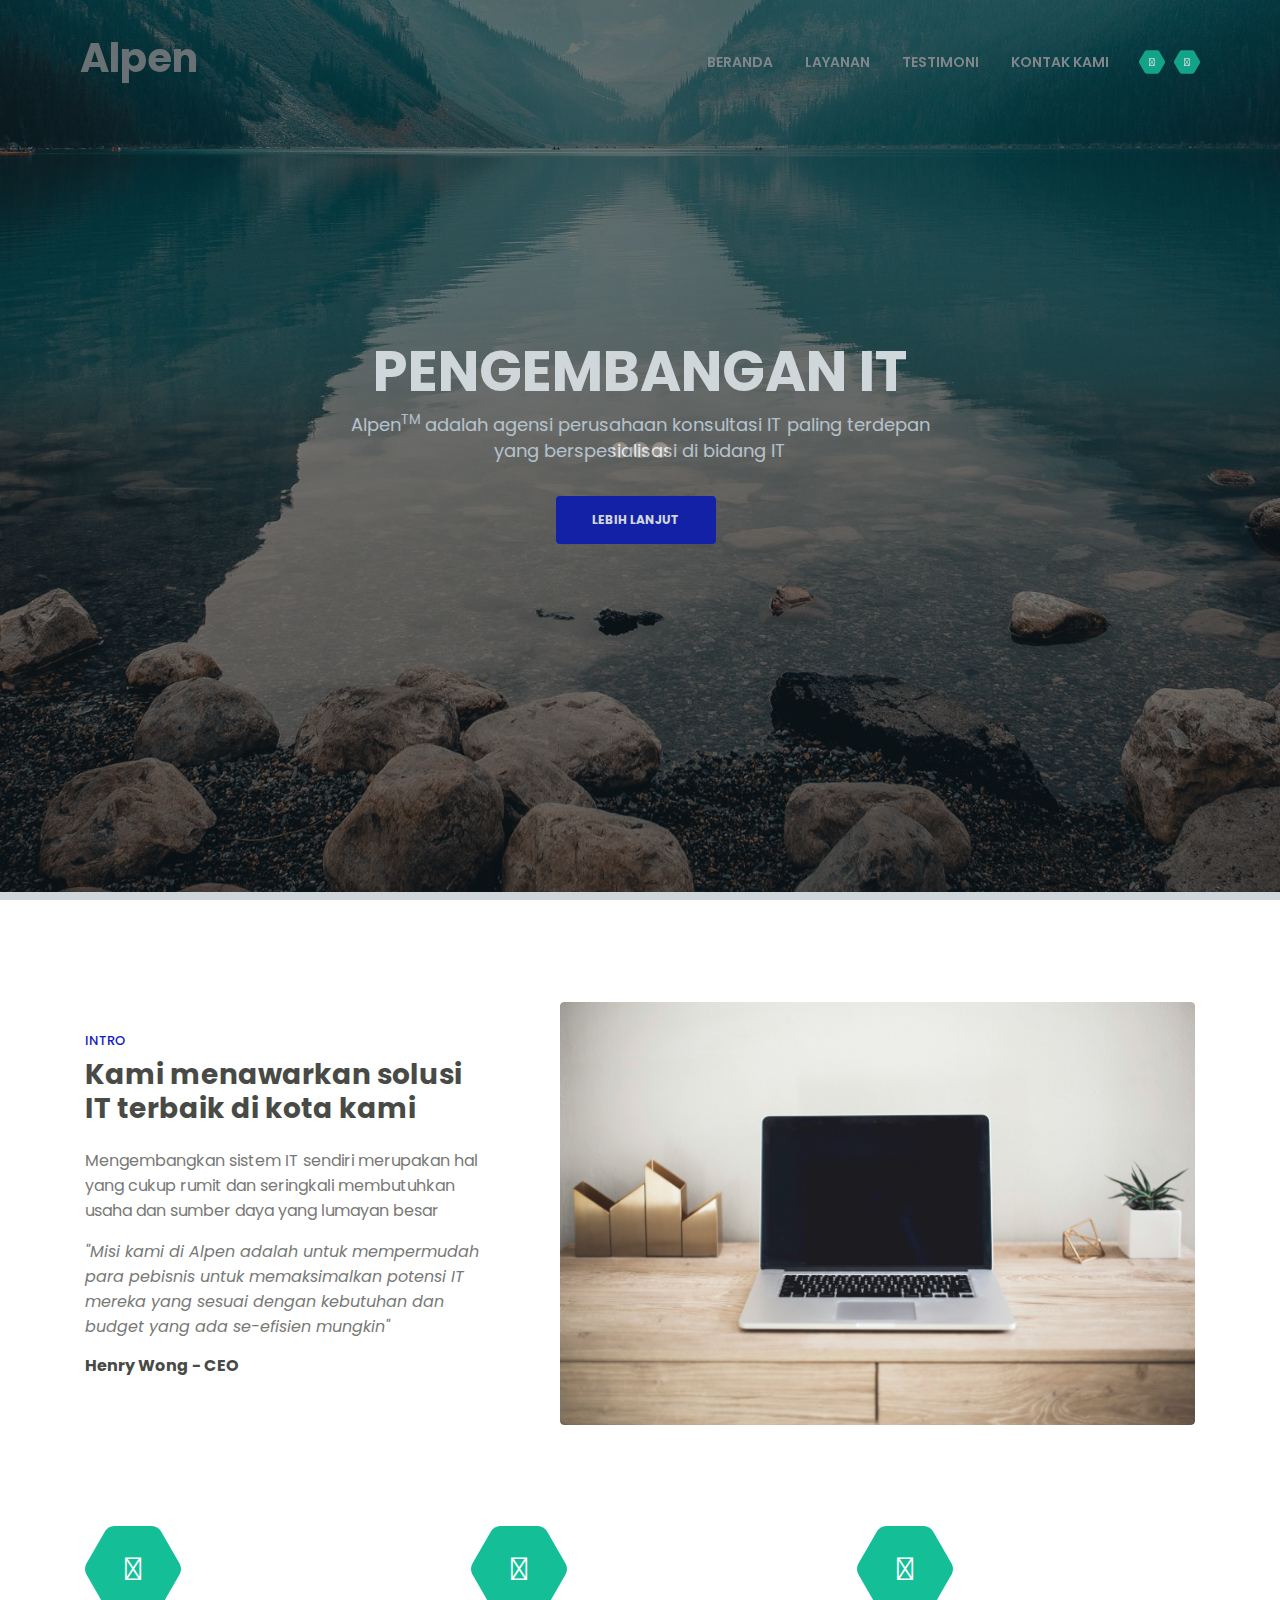
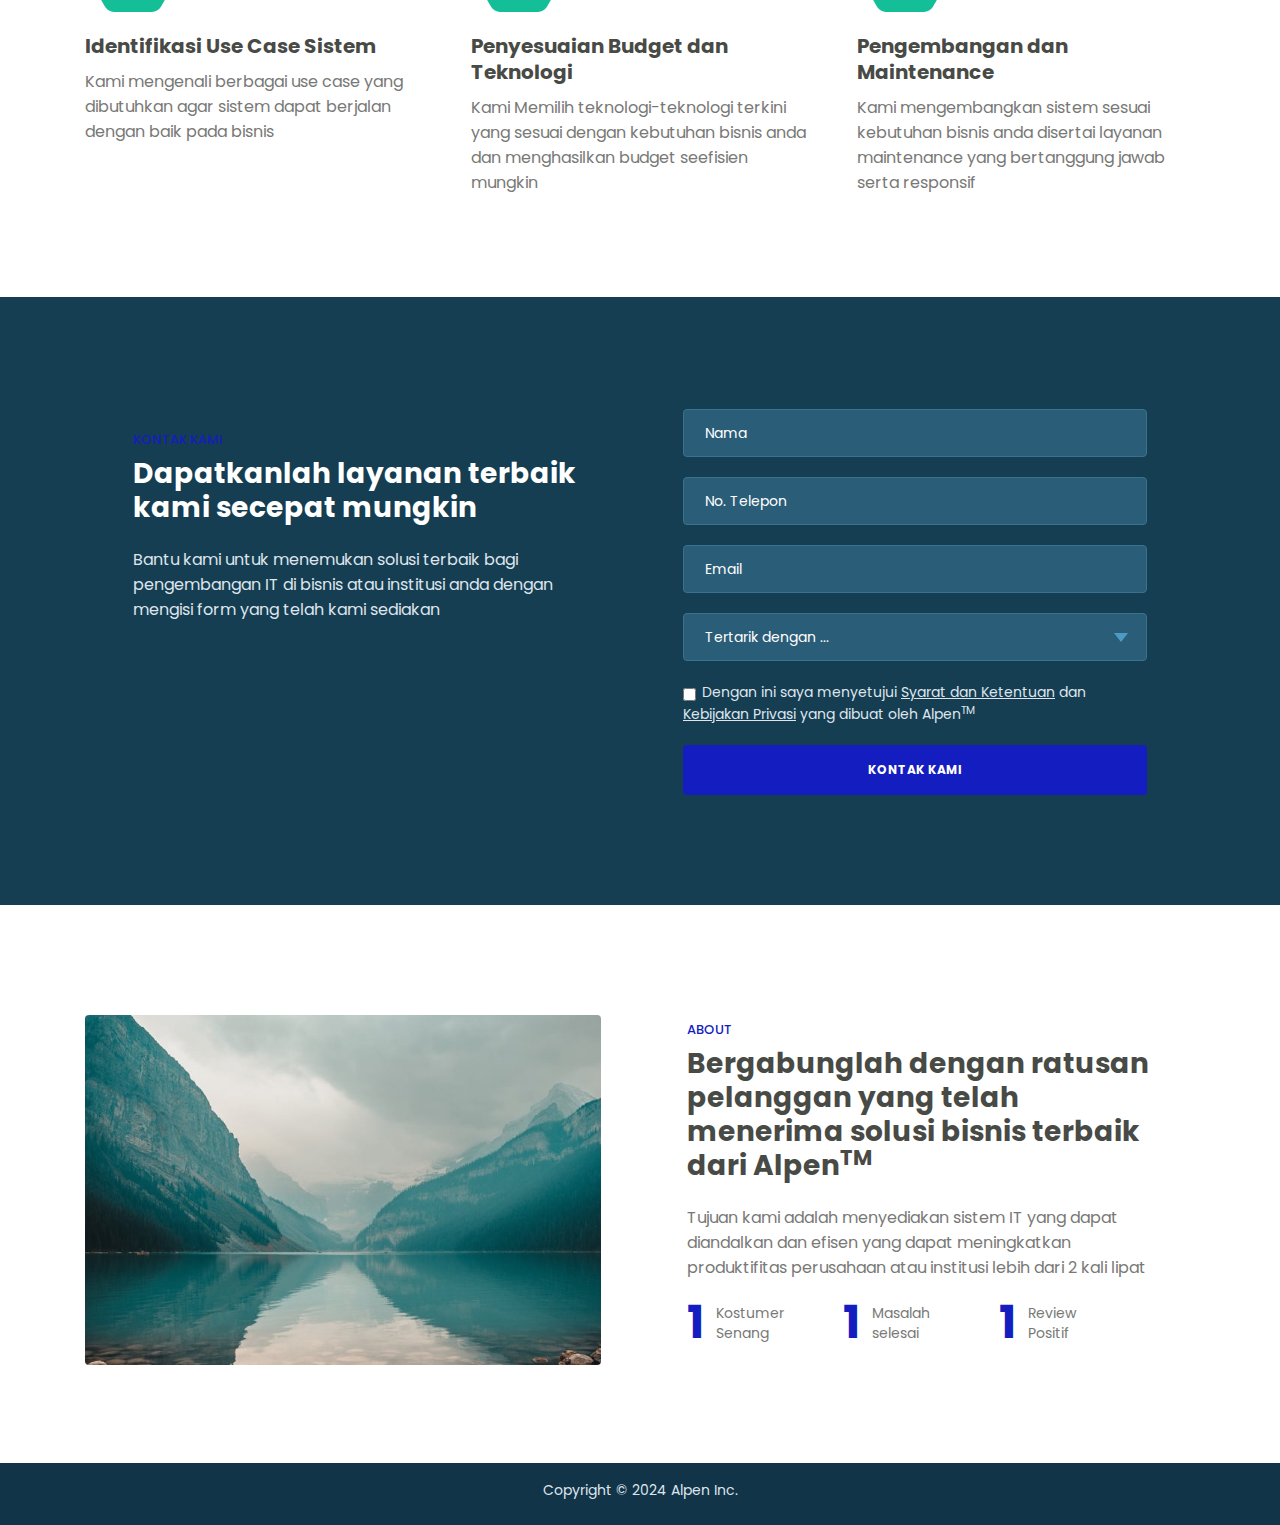
<file: index.html>
<!DOCTYPE html>
<html lang="en">
  <head>
    <meta charset="utf-8" />
    <meta
      name="viewport"
      content="width=device-width, initial-scale=1, shrink-to-fit=no"
    />

    <!-- SEO Meta Tags -->
    <meta
      name="description"
      content="Aria is a business focused HTML landing page template built with Bootstrap to help you create lead generation websites for companies and their services."
    />
    <meta name="author" content="Inovatik" />

    <!-- OG Meta Tags to improve the way the post looks when you share the page on LinkedIn, Facebook, Google+ -->
    <meta property="og:site_name" content="" />
    <!-- website name -->
    <meta property="og:site" content="" />
    <!-- website link -->
    <meta property="og:title" content="" />
    <!-- title shown in the actual shared post -->
    <meta property="og:description" content="" />
    <!-- description shown in the actual shared post -->
    <meta property="og:image" content="" />
    <!-- image link, make sure it's jpg -->
    <meta property="og:url" content="" />
    <!-- where do you want your post to link to -->
    <meta property="og:type" content="article" />

    <!-- Website Title -->
    <title>Alpen - Beranda</title>

    <!-- Styles -->
    <link
      href="https://fonts.googleapis.com/css?family=Montserrat:500,700&display=swap&subset=latin-ext"
      rel="stylesheet"
    />
    <link
      href="https://fonts.googleapis.com/css?family=Open+Sans:400,400i,600&display=swap&subset=latin-ext"
      rel="stylesheet"
    />
    <link href="css/bootstrap.css" rel="stylesheet" />
    <link href="css/fontawesome-all.css" rel="stylesheet" />
    <link href="css/swiper.css" rel="stylesheet" />
    <link href="css/magnific-popup.css" rel="stylesheet" />
    <link href="css/styles.css" rel="stylesheet" />

    <!-- Favicon  -->
    <link rel="icon" href="images/favicon.png" />
  </head>
  <body data-spy="scroll" data-target=".fixed-top">
    <!-- Preloader -->
    <div class="spinner-wrapper">
      <div class="spinner">
        <div class="bounce1"></div>
        <div class="bounce2"></div>
        <div class="bounce3"></div>
      </div>
    </div>
    <!-- end of preloader -->

    <!-- Navbar -->
    <nav class="navbar navbar-expand-md navbar-dark navbar-custom fixed-top">
      <!-- Text Logo - Use this if you don't have a graphic logo -->
      <!-- <a class="navbar-brand logo-text page-scroll" href="index.html">Aria</a> -->

      <!-- Logo -->
      <h1 style="color: gray">Alpen</h1>

      <!-- Mobile Menu Toggle Button -->
      <button
        class="navbar-toggler"
        type="button"
        data-toggle="collapse"
        data-target="#navbarsExampleDefault"
        aria-controls="navbarsExampleDefault"
        aria-expanded="false"
        aria-label="Toggle navigation"
      >
        <span class="navbar-toggler-awesome fas fa-bars"></span>
        <span class="navbar-toggler-awesome fas fa-times"></span>
      </button>
      <!-- end of mobile menu toggle button -->

      <div class="collapse navbar-collapse" id="navbarsExampleDefault">
        <ul class="navbar-nav ml-auto">
          <li class="nav-item">
            <a class="nav-link page-scroll" href="index.html">BERANDA</a>
          </li>
          <li class="nav-item">
            <a class="nav-link page-scroll" href="services.html">LAYANAN</a>
          </li>
          <li class="nav-item">
            <a class="nav-link page-scroll" href="testimoni.html">TESTIMONI</a>
          </li>
          <li class="nav-item">
            <a class="nav-link page-scroll" href="kontak.html">KONTAK KAMI</a>
          </li>
        </ul>
        <span class="nav-item social-icons">
          <span class="fa-stack">
            <a href="#your-link">
              <span class="hexagon"></span>
              <i class="fab fa-facebook-f fa-stack-1x"></i>
            </a>
          </span>
          <span class="fa-stack">
            <a href="#your-link">
              <span class="hexagon"></span>
              <i class="fab fa-twitter fa-stack-1x"></i>
            </a>
          </span>
        </span>
      </div>
    </nav>
    <!-- end of navbar -->
    <!-- end of navbar -->

    <!-- Header -->
    <header id="header" class="header">
      <div class="header-content">
        <div class="container">
          <div class="row">
            <div class="col-lg-12">
              <div class="text-container">
                <h1>
                  <span id="js-rotating">PENGEMBANGAN, LAYANAN, SOLUSI</span> IT
                </h1>
                <p class="p-heading p-large">
                  Alpen<sup>TM</sup> adalah agensi perusahaan konsultasi IT
                  paling terdepan yang berspesialisasi di bidang IT
                </p>
                <a class="btn-solid-lg page-scroll" href="#intro"
                  >LEBIH LANJUT</a
                >
              </div>
            </div>
            <!-- end of col -->
          </div>
          <!-- end of row -->
        </div>
        <!-- end of container -->
      </div>
      <!-- end of header-content -->
    </header>
    <!-- end of header -->
    <!-- end of header -->

    <!-- Intro -->
    <div id="intro" class="basic-1">
      <div class="container">
        <div class="row">
          <div class="col-lg-5">
            <div class="text-container">
              <div class="section-title">INTRO</div>
              <h2>Kami menawarkan solusi IT terbaik di kota kami</h2>
              <p>
                Mengembangkan sistem IT sendiri merupakan hal yang cukup rumit
                dan seringkali membutuhkan usaha dan sumber daya yang lumayan
                besar
              </p>
              <p class="testimonial-text">
                "Misi kami di Alpen adalah untuk mempermudah para pebisnis untuk
                memaksimalkan potensi IT mereka yang sesuai dengan kebutuhan dan
                budget yang ada se-efisien mungkin"
              </p>
              <div class="testimonial-author">Henry Wong - CEO</div>
            </div>
            <!-- end of text-container -->
          </div>
          <!-- end of col -->
          <div class="col-lg-7">
            <div class="image-container">
              <img
                class="img-fluid"
                src="images/computer.jpg"
                alt="alternative"
              />
            </div>
            <!-- end of image-container -->
          </div>
          <!-- end of col -->
        </div>
        <!-- end of row -->
      </div>
      <!-- end of container -->
    </div>
    <!-- end of basic-1 -->
    <!-- end of intro -->

    <!-- Description -->
    <div class="cards-1">
      <div class="container">
        <div class="row">
          <div class="col-lg-12">
            <!-- Card -->
            <div class="card">
              <span class="fa-stack">
                <span class="hexagon"></span>
                <i class="fas fa-binoculars fa-stack-1x"></i>
              </span>
              <div class="card-body">
                <h4 class="card-title">Identifikasi Use Case Sistem</h4>
                <p>
                  <!-- The starting point of any success story is knowing your
                  current position in the business environment -->
                  Kami mengenali berbagai use case yang dibutuhkan agar sistem
                  dapat berjalan dengan baik pada bisnis
                </p>
              </div>
            </div>
            <!-- end of card -->

            <!-- Card -->
            <div class="card">
              <span class="fa-stack">
                <span class="hexagon"></span>
                <i class="fas fa-list-alt fa-stack-1x"></i>
              </span>
              <div class="card-body">
                <h4 class="card-title">Penyesuaian Budget dan Teknologi</h4>
                <p>
                  Kami Memilih teknologi-teknologi terkini yang sesuai dengan
                  kebutuhan bisnis anda dan menghasilkan budget seefisien
                  mungkin
                </p>
              </div>
            </div>
            <!-- end of card -->

            <!-- Card -->
            <div class="card">
              <span class="fa-stack">
                <span class="hexagon"></span>
                <i class="fas fa-chart-pie fa-stack-1x"></i>
              </span>
              <div class="card-body">
                <h4 class="card-title">Pengembangan dan Maintenance</h4>
                <p>
                  Kami mengembangkan sistem sesuai kebutuhan bisnis anda
                  disertai layanan maintenance yang bertanggung jawab serta
                  responsif
                </p>
              </div>
            </div>
            <!-- end of card -->
          </div>
          <!-- end of col -->
        </div>
        <!-- end of row -->
      </div>
      <!-- end of container -->
    </div>
    <!-- end of cards-1 -->
    <!-- end of description -->

    <!-- Call Me -->
    <div id="callMe" class="form-1">
      <div class="container">
        <div class="row">
          <div class="col-lg-6">
            <div class="text-container">
              <div class="section-title">KONTAK KAMI</div>
              <h2 class="white">
                Dapatkanlah layanan terbaik kami secepat mungkin
              </h2>
              <p class="white">
                Bantu kami untuk menemukan solusi terbaik bagi pengembangan IT
                di bisnis atau institusi anda dengan mengisi form yang telah
                kami sediakan
              </p>
            </div>
          </div>
          <!-- end of col -->
          <div class="col-lg-6">
            <!-- Call Me Form -->
            <form id="callMeForm" data-toggle="validator" data-focus="false">
              <div class="form-group">
                <input
                  type="text"
                  class="form-control-input"
                  id="lname"
                  name="lname"
                  required
                />
                <label class="label-control" for="lname">Nama</label>
                <div class="help-block with-errors"></div>
              </div>
              <div class="form-group">
                <input
                  type="text"
                  class="form-control-input"
                  id="lphone"
                  name="lphone"
                  required
                />
                <label class="label-control" for="lphone">No. Telepon</label>
                <div class="help-block with-errors"></div>
              </div>
              <div class="form-group">
                <input
                  type="email"
                  class="form-control-input"
                  id="lemail"
                  name="lemail"
                  required
                />
                <label class="label-control" for="lemail">Email</label>
                <div class="help-block with-errors"></div>
              </div>
              <div class="form-group">
                <select class="form-control-select" id="lselect" required>
                  <option class="select-option" value="" disabled selected>
                    Tertarik dengan ...
                  </option>
                  <option class="select-option" value="Off The Ground">
                    Off The Ground
                  </option>
                  <option class="select-option" value="Accelerated Growth">
                    Accelerated Growth
                  </option>
                  <option class="select-option" value="Market Domination">
                    Market Domination
                  </option>
                </select>
                <div class="help-block with-errors"></div>
              </div>
              <div class="form-group checkbox white">
                <input
                  type="checkbox"
                  id="lterms"
                  value="Agreed-to-Terms"
                  name="lterms"
                  required
                />Dengan ini saya menyetujui
                <a class="white" href="privacy-policy.html"
                  >Syarat dan Ketentuan</a
                >
                dan
                <a class="white" href="terms-conditions.html"
                  >Kebijakan Privasi</a
                >
                yang dibuat oleh Alpen<sup>TM</sup>
                <div class="help-block with-errors"></div>
              </div>
              <div class="form-group">
                <button type="submit" class="form-control-submit-button">
                  KONTAK KAMI
                </button>
              </div>
              <div class="form-message">
                <div id="lmsgSubmit" class="h3 text-center hidden"></div>
              </div>
            </form>
            <!-- end of call me form -->
          </div>
          <!-- end of col -->
        </div>
        <!-- end of row -->
      </div>
      <!-- end of container -->
    </div>
    <!-- end of form-1 -->
    <!-- end of call me -->

    <!-- About -->
    <div id="about" class="counter">
      <div class="container">
        <div class="row">
          <div class="col-lg-5 col-xl-6">
            <div class="image-container">
              <img class="img-fluid" src="images/about.jpg" alt="alternative" />
            </div>
            <!-- end of image-container -->
          </div>
          <!-- end of col -->
          <div class="col-lg-7 col-xl-6">
            <div class="text-container">
              <div class="section-title">ABOUT</div>
              <h2>
                Bergabunglah dengan ratusan pelanggan yang telah menerima solusi
                bisnis terbaik dari Alpen<sup>TM</sup>
              </h2>
              <p>
                Tujuan kami adalah menyediakan sistem IT yang dapat diandalkan
                dan efisen yang dapat meningkatkan produktifitas perusahaan atau
                institusi lebih dari 2 kali lipat
              </p>

              <!-- Counter -->
              <div id="counter">
                <div class="cell">
                  <div class="counter-value number-count" data-count="117">
                    1
                  </div>
                  <div class="counter-info">Kostumer<br />Senang</div>
                </div>
                <div class="cell">
                  <div class="counter-value number-count" data-count="88">
                    1
                  </div>
                  <div class="counter-info">Masalah<br />selesai</div>
                </div>
                <div class="cell">
                  <div class="counter-value number-count" data-count="78">
                    1
                  </div>
                  <div class="counter-info">Review<br />Positif</div>
                </div>
              </div>
              <!-- end of counter -->
            </div>
            <!-- end of text-container -->
          </div>
          <!-- end of col -->
        </div>
        <!-- end of row -->
      </div>
      <!-- end of container -->
    </div>
    <!-- end of counter -->
    <!-- end of about -->

    <!-- Copyright -->
    <div class="copyright">
      <div class="container">
        <div class="row">
          <div class="col-lg-12">
            <p class="p-small">
              Copyright © 2024
              <a href="https://inovatik.com">Alpen Inc.</a>
            </p>
          </div>
          <!-- end of col -->
        </div>
        <!-- enf of row -->
      </div>
      <!-- end of container -->
    </div>
    <!-- end of copyright -->
    <!-- end of copyright -->

    <!-- Scripts -->
    <script src="js/jquery.min.js"></script>
    <!-- jQuery for Bootstrap's JavaScript plugins -->
    <script src="js/popper.min.js"></script>
    <!-- Popper tooltip library for Bootstrap -->
    <script src="js/bootstrap.min.js"></script>
    <!-- Bootstrap framework -->
    <script src="js/jquery.easing.min.js"></script>
    <!-- jQuery Easing for smooth scrolling between anchors -->
    <script src="js/swiper.min.js"></script>
    <!-- Swiper for image and text sliders -->
    <script src="js/jquery.magnific-popup.js"></script>
    <!-- Magnific Popup for lightboxes -->
    <script src="js/morphext.min.js"></script>
    <!-- Morphtext rotating text in the header -->
    <script src="js/isotope.pkgd.min.js"></script>
    <!-- Isotope for filter -->
    <script src="js/validator.min.js"></script>
    <!-- Validator.js - Bootstrap plugin that validates forms -->
    <script src="js/scripts.js"></script>
    <!-- Custom scripts -->
  </body>
</html>
</file>
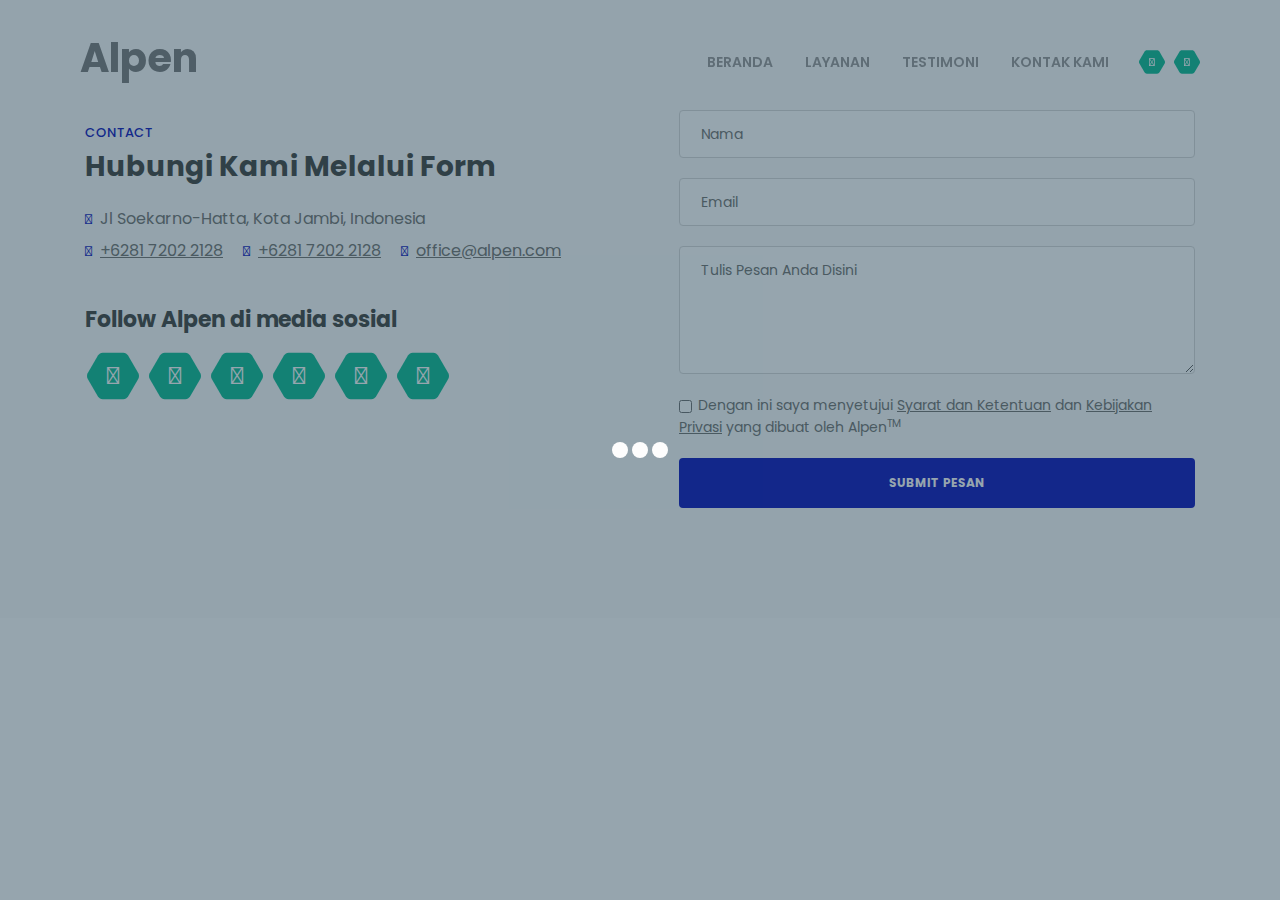
<file: kontak.html>
<!DOCTYPE html>
<html lang="en">
  <head>
    <meta charset="utf-8" />
    <meta
      name="viewport"
      content="width=device-width, initial-scale=1, shrink-to-fit=no"
    />

    <!-- SEO Meta Tags -->
    <meta
      name="description"
      content="Aria is a business focused HTML landing page template built with Bootstrap to help you create lead generation websites for companies and their services."
    />
    <meta name="author" content="Inovatik" />

    <!-- OG Meta Tags to improve the way the post looks when you share the page on LinkedIn, Facebook, Google+ -->
    <meta property="og:site_name" content="" />
    <!-- website name -->
    <meta property="og:site" content="" />
    <!-- website link -->
    <meta property="og:title" content="" />
    <!-- title shown in the actual shared post -->
    <meta property="og:description" content="" />
    <!-- description shown in the actual shared post -->
    <meta property="og:image" content="" />
    <!-- image link, make sure it's jpg -->
    <meta property="og:url" content="" />
    <!-- where do you want your post to link to -->
    <meta property="og:type" content="article" />

    <!-- Website Title -->
    <title>Kontak - Alpen</title>

    <!-- Styles -->
    <link
      href="https://fonts.googleapis.com/css?family=Montserrat:500,700&display=swap&subset=latin-ext"
      rel="stylesheet"
    />
    <link
      href="https://fonts.googleapis.com/css?family=Open+Sans:400,400i,600&display=swap&subset=latin-ext"
      rel="stylesheet"
    />
    <link href="css/bootstrap.css" rel="stylesheet" />
    <link href="css/fontawesome-all.css" rel="stylesheet" />
    <link href="css/swiper.css" rel="stylesheet" />
    <link href="css/magnific-popup.css" rel="stylesheet" />
    <link href="css/styles.css" rel="stylesheet" />

    <!-- Favicon  -->
    <link rel="icon" href="images/favicon.png" />
  </head>
  <body data-spy="scroll" data-target=".fixed-top">
    <!-- Preloader -->
    <div class="spinner-wrapper">
      <div class="spinner">
        <div class="bounce1"></div>
        <div class="bounce2"></div>
        <div class="bounce3"></div>
      </div>
    </div>
    <!-- end of preloader -->

    <!-- Navbar -->
    <nav class="navbar navbar-expand-md navbar-dark navbar-custom fixed-top">
      <!-- Text Logo - Use this if you don't have a graphic logo -->
      <!-- <a class="navbar-brand logo-text page-scroll" href="index.html">Aria</a> -->

      <!-- Image Logo -->
      <h1 style="color: gray">Alpen</h1>

      <!-- Mobile Menu Toggle Button -->
      <button
        class="navbar-toggler"
        type="button"
        data-toggle="collapse"
        data-target="#navbarsExampleDefault"
        aria-controls="navbarsExampleDefault"
        aria-expanded="false"
        aria-label="Toggle navigation"
      >
        <span class="navbar-toggler-awesome fas fa-bars"></span>
        <span class="navbar-toggler-awesome fas fa-times"></span>
      </button>
      <!-- end of mobile menu toggle button -->

      <div class="collapse navbar-collapse" id="navbarsExampleDefault">
        <ul class="navbar-nav ml-auto">
          <li class="nav-item">
            <a class="nav-link page-scroll" href="index.html">BERANDA</a>
          </li>
          <li class="nav-item">
            <a class="nav-link page-scroll" href="services.html">LAYANAN</a>
          </li>
          <li class="nav-item">
            <a class="nav-link page-scroll" href="testimoni.html">TESTIMONI</a>
          </li>
          <li class="nav-item">
            <a class="nav-link page-scroll" href="kontak.html">KONTAK KAMI</a>
          </li>
        </ul>
        <span class="nav-item social-icons">
          <span class="fa-stack">
            <a href="#your-link">
              <span class="hexagon"></span>
              <i class="fab fa-facebook-f fa-stack-1x"></i>
            </a>
          </span>
          <span class="fa-stack">
            <a href="#your-link">
              <span class="hexagon"></span>
              <i class="fab fa-twitter fa-stack-1x"></i>
            </a>
          </span>
        </span>
      </div>
    </nav>
    <!-- end of navbar -->
    <!-- end of navbar -->

    <!-- Contact -->
    <div id="contact" class="form-2">
      <div class="container">
        <div class="row">
          <div class="col-lg-6">
            <div class="text-container">
              <div class="section-title">CONTACT</div>
              <h2>Hubungi Kami Melalui Form</h2>
              <ul class="list-unstyled li-space-lg">
                <li class="address">
                  <i class="fas fa-map-marker-alt"></i>Jl Soekarno-Hatta, Kota
                  Jambi, Indonesia
                </li>
                <li>
                  <i class="fas fa-phone"></i
                  ><a href="tel:003024630820">+6281 7202 2128</a>
                </li>
                <li>
                  <i class="fas fa-phone"></i
                  ><a href="tel:003024630820">+6281 7202 2128</a>
                </li>
                <li>
                  <i class="fas fa-envelope"></i
                  ><a href="mailto:office@aria.com">office@alpen.com</a>
                </li>
              </ul>
              <h3>Follow Alpen di media sosial</h3>

              <span class="fa-stack">
                <a href="#your-link">
                  <span class="hexagon"></span>
                  <i class="fab fa-facebook-f fa-stack-1x"></i>
                </a>
              </span>
              <span class="fa-stack">
                <a href="#your-link">
                  <span class="hexagon"></span>
                  <i class="fab fa-twitter fa-stack-1x"></i>
                </a>
              </span>
              <span class="fa-stack">
                <a href="#your-link">
                  <span class="hexagon"></span>
                  <i class="fab fa-pinterest fa-stack-1x"></i>
                </a>
              </span>
              <span class="fa-stack">
                <a href="#your-link">
                  <span class="hexagon"></span>
                  <i class="fab fa-instagram fa-stack-1x"></i>
                </a>
              </span>
              <span class="fa-stack">
                <a href="#your-link">
                  <span class="hexagon"></span>
                  <i class="fab fa-linkedin-in fa-stack-1x"></i>
                </a>
              </span>
              <span class="fa-stack">
                <a href="#your-link">
                  <span class="hexagon"></span>
                  <i class="fab fa-behance fa-stack-1x"></i>
                </a>
              </span>
            </div>
            <!-- end of text-container -->
          </div>
          <!-- end of col -->
          <div class="col-lg-6">
            <!-- Contact Form -->
            <form id="contactForm" data-toggle="validator" data-focus="false">
              <div class="form-group">
                <input
                  type="text"
                  class="form-control-input"
                  id="cname"
                  required
                />
                <label class="label-control" for="cname">Nama</label>
                <div class="help-block with-errors"></div>
              </div>
              <div class="form-group">
                <input
                  type="email"
                  class="form-control-input"
                  id="cemail"
                  required
                />
                <label class="label-control" for="cemail">Email</label>
                <div class="help-block with-errors"></div>
              </div>
              <div class="form-group">
                <textarea
                  class="form-control-textarea"
                  id="cmessage"
                  required
                ></textarea>
                <label class="label-control" for="cmessage"
                  >Tulis Pesan Anda Disini</label
                >
                <div class="help-block with-errors"></div>
              </div>
              <div class="form-group checkbox">
                <input
                  type="checkbox"
                  id="cterms"
                  value="Agreed-to-Terms"
                  required
                />Dengan ini saya menyetujui
                <a href="privacy-policy.html">Syarat dan Ketentuan</a> dan
                <a href="terms-conditions.html">Kebijakan Privasi</a>
                yang dibuat oleh Alpen<sup>TM</sup>

                <div class="help-block with-errors"></div>
              </div>
              <div class="form-group">
                <button type="submit" class="form-control-submit-button">
                  SUBMIT PESAN
                </button>
              </div>
              <div class="form-message">
                <div id="cmsgSubmit" class="h3 text-center hidden"></div>
              </div>
            </form>
            <!-- end of contact form -->
          </div>
          <!-- end of col -->
        </div>
        <!-- end of row -->
      </div>
      <!-- end of container -->
    </div>
    <!-- end of form-2 -->
    <!-- end of contact -->

    <!-- Scripts -->
    <script src="js/jquery.min.js"></script>
    <!-- jQuery for Bootstrap's JavaScript plugins -->
    <script src="js/popper.min.js"></script>
    <!-- Popper tooltip library for Bootstrap -->
    <script src="js/bootstrap.min.js"></script>
    <!-- Bootstrap framework -->
    <script src="js/jquery.easing.min.js"></script>
    <!-- jQuery Easing for smooth scrolling between anchors -->
    <script src="js/swiper.min.js"></script>
    <!-- Swiper for image and text sliders -->
    <script src="js/jquery.magnific-popup.js"></script>
    <!-- Magnific Popup for lightboxes -->
    <script src="js/morphext.min.js"></script>
    <!-- Morphtext rotating text in the header -->
    <script src="js/isotope.pkgd.min.js"></script>
    <!-- Isotope for filter -->
    <script src="js/validator.min.js"></script>
    <!-- Validator.js - Bootstrap plugin that validates forms -->
    <script src="js/scripts.js"></script>
    <!-- Custom scripts -->
  </body>
</html>
</file>
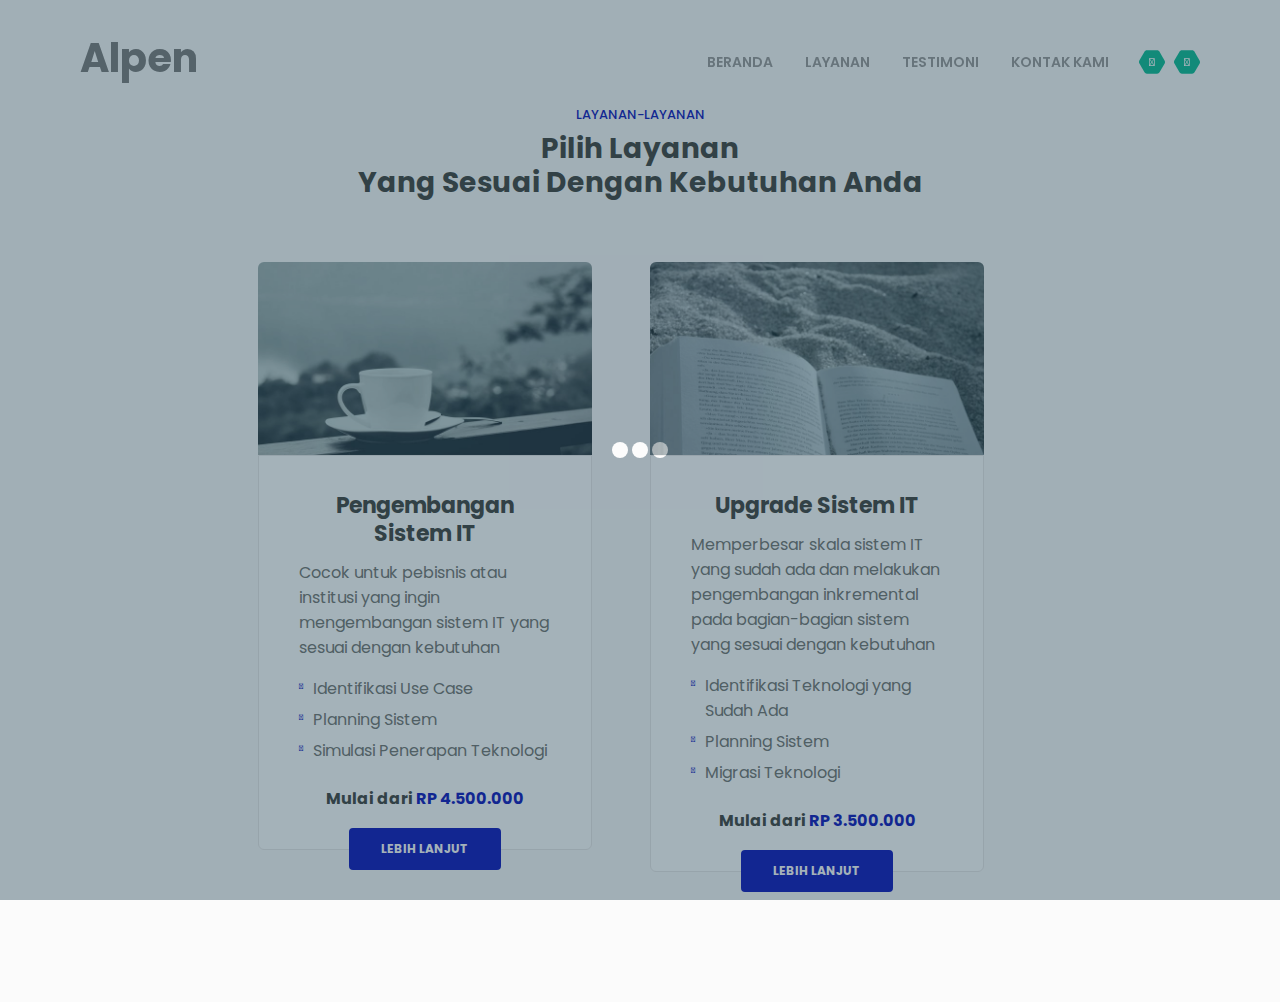
<file: services.html>
<!DOCTYPE html>
<html lang="en">
  <head>
    <meta charset="utf-8" />
    <meta
      name="viewport"
      content="width=device-width, initial-scale=1, shrink-to-fit=no"
    />

    <!-- SEO Meta Tags -->
    <meta
      name="description"
      content="Aria is a business focused HTML landing page template built with Bootstrap to help you create lead generation websites for companies and their services."
    />
    <meta name="author" content="Inovatik" />

    <!-- OG Meta Tags to improve the way the post looks when you share the page on LinkedIn, Facebook, Google+ -->
    <meta property="og:site_name" content="" />
    <!-- website name -->
    <meta property="og:site" content="" />
    <!-- website link -->
    <meta property="og:title" content="" />
    <!-- title shown in the actual shared post -->
    <meta property="og:description" content="" />
    <!-- description shown in the actual shared post -->
    <meta property="og:image" content="" />
    <!-- image link, make sure it's jpg -->
    <meta property="og:url" content="" />
    <!-- where do you want your post to link to -->
    <meta property="og:type" content="article" />

    <!-- Website Title -->
    <title>Layanan - Alpen</title>

    <!-- Styles -->
    <link
      href="https://fonts.googleapis.com/css?family=Montserrat:500,700&display=swap&subset=latin-ext"
      rel="stylesheet"
    />
    <link
      href="https://fonts.googleapis.com/css?family=Open+Sans:400,400i,600&display=swap&subset=latin-ext"
      rel="stylesheet"
    />
    <link href="css/bootstrap.css" rel="stylesheet" />
    <link href="css/fontawesome-all.css" rel="stylesheet" />
    <link href="css/swiper.css" rel="stylesheet" />
    <link href="css/magnific-popup.css" rel="stylesheet" />
    <link href="css/styles.css" rel="stylesheet" />

    <!-- Favicon  -->
    <link rel="icon" href="images/favicon.png" />
    <style>
      @media (max-width: 900px) {
        .col-lg-12 {
          flex-direction: column;
        }
      }

      .card {
        margin: 10px;
      }
    </style>
  </head>
  <body data-spy="scroll" data-target=".fixed-top">
    <!-- Preloader -->
    <div class="spinner-wrapper">
      <div class="spinner">
        <div class="bounce1"></div>
        <div class="bounce2"></div>
        <div class="bounce3"></div>
      </div>
    </div>
    <!-- end of preloader -->

    <!-- Navbar -->
    <nav class="navbar navbar-expand-md navbar-dark navbar-custom fixed-top">
      <!-- Text Logo - Use this if you don't have a graphic logo -->
      <!-- <a class="navbar-brand logo-text page-scroll" href="index.html">Aria</a> -->

      <!-- Image Logo -->
      <h1 style="color: gray">Alpen</h1>

      <!-- Mobile Menu Toggle Button -->
      <button
        class="navbar-toggler"
        type="button"
        data-toggle="collapse"
        data-target="#navbarsExampleDefault"
        aria-controls="navbarsExampleDefault"
        aria-expanded="false"
        aria-label="Toggle navigation"
      >
        <span class="navbar-toggler-awesome fas fa-bars"></span>
        <span class="navbar-toggler-awesome fas fa-times"></span>
      </button>
      <!-- end of mobile menu toggle button -->

      <div class="collapse navbar-collapse" id="navbarsExampleDefault">
        <ul class="navbar-nav ml-auto">
          <li class="nav-item">
            <a class="nav-link page-scroll" href="index.html">BERANDA</a>
          </li>
          <li class="nav-item">
            <a class="nav-link page-scroll" href="services.html">LAYANAN</a>
          </li>
          <li class="nav-item">
            <a class="nav-link page-scroll" href="testimoni.html">TESTIMONI</a>
          </li>
          <li class="nav-item">
            <a class="nav-link page-scroll" href="kontak.html">KONTAK KAMI</a>
          </li>
        </ul>
        <span class="nav-item social-icons">
          <span class="fa-stack">
            <a href="#your-link">
              <span class="hexagon"></span>
              <i class="fab fa-facebook-f fa-stack-1x"></i>
            </a>
          </span>
          <span class="fa-stack">
            <a href="#your-link">
              <span class="hexagon"></span>
              <i class="fab fa-twitter fa-stack-1x"></i>
            </a>
          </span>
        </span>
      </div>
    </nav>
    <!-- end of navbar -->
    <!-- end of navbar -->

    <!-- Services -->
    <div id="services" class="cards-2">
      <div class="container">
        <div class="row">
          <div class="col-lg-12">
            <div class="section-title">LAYANAN-LAYANAN</div>
            <h2>
              Pilih Layanan <br />
              Yang Sesuai Dengan Kebutuhan Anda
            </h2>
          </div>
          <!-- end of col -->
        </div>
        <!-- end of row -->
        <div class="row">
          <div class="col-lg-12 d-flex justify-content-center">
            <!-- Card -->
            <div class="card">
              <div class="card-image">
                <img
                  class="img-fluid"
                  src="images/services-1.jpg"
                  alt="alternative"
                />
              </div>
              <div class="card-body">
                <h3 class="card-title">Pengembangan Sistem IT</h3>
                <p>
                  <!-- Perfect for fresh ideas or young startups, this package will -->
                  <!-- help get the business off the ground -->
                  Cocok untuk pebisnis atau institusi yang ingin mengembangan
                  sistem IT yang sesuai dengan kebutuhan
                </p>
                <ul class="list-unstyled li-space-lg">
                  <li class="media">
                    <i class="fas fa-square"></i>
                    <div class="media-body">Identifikasi Use Case</div>
                  </li>
                  <li class="media">
                    <i class="fas fa-square"></i>
                    <div class="media-body">Planning Sistem</div>
                  </li>
                  <li class="media">
                    <i class="fas fa-square"></i>
                    <div class="media-body">Simulasi Penerapan Teknologi</div>
                  </li>
                </ul>
                <p class="price">Mulai dari <span>RP 4.500.000</span></p>
              </div>
              <div class="button-container">
                <a class="btn-solid-reg page-scroll" href="#callMe"
                  >LEBIH LANJUT</a
                >
              </div>
              <!-- end of button-container -->
            </div>
            <!-- end of card -->

            <!-- Card -->
            <div class="card">
              <div class="card-image">
                <img
                  class="img-fluid"
                  src="images/services-2.jpg"
                  alt="alternative"
                />
              </div>
              <div class="card-body">
                <h3 class="card-title">Upgrade Sistem IT</h3>
                <p>
                  <!-- Use this service pack to give your company the necessary
                        impulse to become an industry leader -->
                  Memperbesar skala sistem IT yang sudah ada dan melakukan
                  pengembangan inkremental pada bagian-bagian sistem yang sesuai
                  dengan kebutuhan
                </p>
                <ul class="list-unstyled li-space-lg">
                  <li class="media">
                    <i class="fas fa-square"></i>
                    <div class="media-body">
                      Identifikasi Teknologi yang Sudah Ada
                    </div>
                  </li>
                  <li class="media">
                    <i class="fas fa-square"></i>
                    <div class="media-body">Planning Sistem</div>
                  </li>
                  <li class="media">
                    <i class="fas fa-square"></i>
                    <div class="media-body">Migrasi Teknologi</div>
                  </li>
                </ul>
                <p class="price">Mulai dari <span>RP 3.500.000</span></p>
              </div>
              <div class="button-container">
                <a class="btn-solid-reg page-scroll" href="#callMe"
                  >LEBIH LANJUT</a
                >
              </div>
              <!-- end of button-container -->
            </div>
            <!-- end of card -->
          </div>
          <!-- end of col -->
        </div>
        <!-- end of row -->
      </div>
      <!-- end of container -->
    </div>
    <!-- end of cards-2 -->
    <!-- end of services -->
    <!-- Scripts -->
    <script src="js/jquery.min.js"></script>
    <!-- jQuery for Bootstrap's JavaScript plugins -->
    <script src="js/popper.min.js"></script>
    <!-- Popper tooltip library for Bootstrap -->
    <script src="js/bootstrap.min.js"></script>
    <!-- Bootstrap framework -->
    <script src="js/jquery.easing.min.js"></script>
    <!-- jQuery Easing for smooth scrolling between anchors -->
    <script src="js/swiper.min.js"></script>
    <!-- Swiper for image and text sliders -->
    <script src="js/jquery.magnific-popup.js"></script>
    <!-- Magnific Popup for lightboxes -->
    <script src="js/morphext.min.js"></script>
    <!-- Morphtext rotating text in the header -->
    <script src="js/isotope.pkgd.min.js"></script>
    <!-- Isotope for filter -->
    <script src="js/validator.min.js"></script>
    <!-- Validator.js - Bootstrap plugin that validates forms -->
    <script src="js/scripts.js"></script>
    <!-- Custom scripts -->
  </body>
</html>
</file>
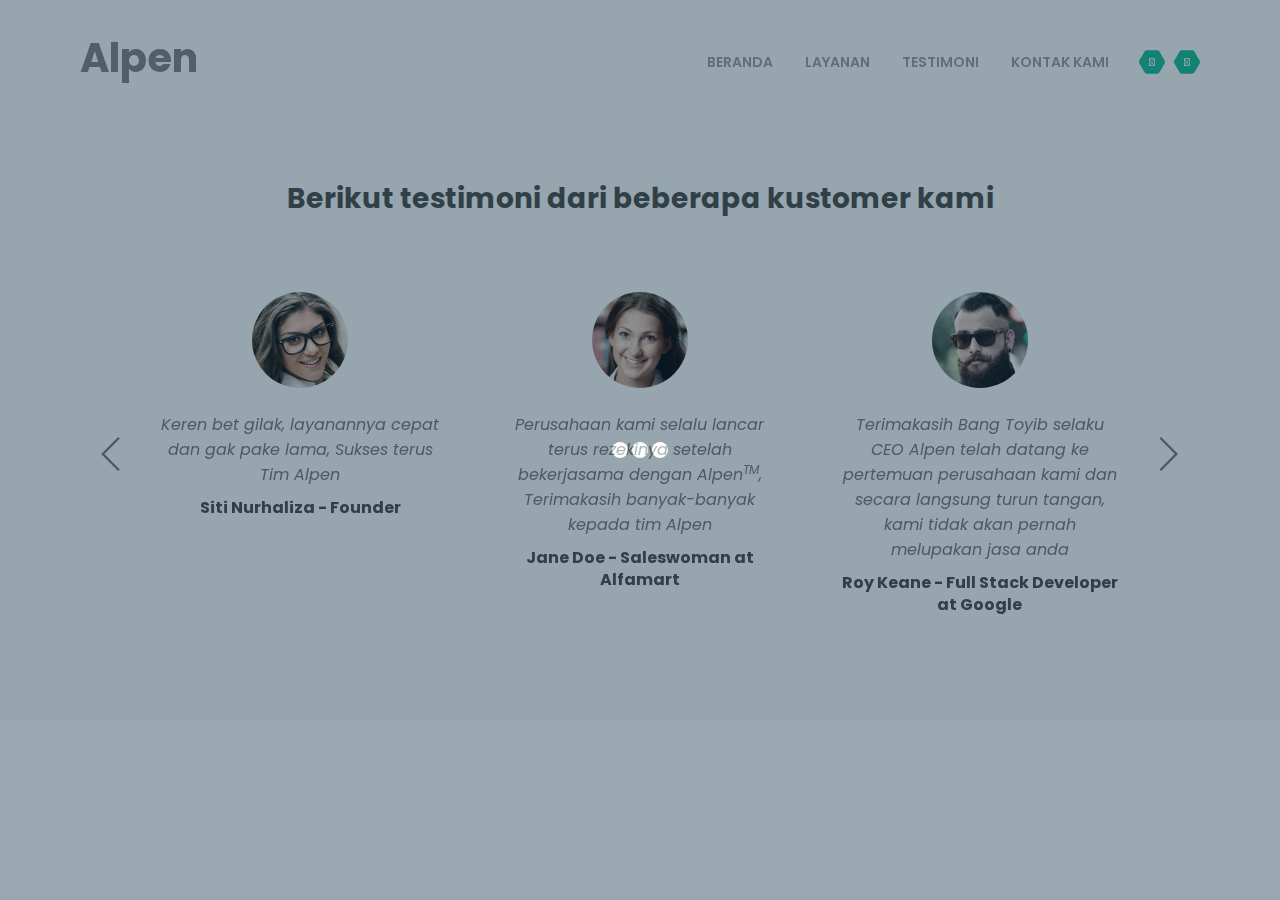
<file: testimoni.html>
<!DOCTYPE html>
<html lang="en">
  <head>
    <meta charset="utf-8" />
    <meta
      name="viewport"
      content="width=device-width, initial-scale=1, shrink-to-fit=no"
    />

    <!-- SEO Meta Tags -->
    <meta
      name="description"
      content="Aria is a business focused HTML landing page template built with Bootstrap to help you create lead generation websites for companies and their services."
    />
    <meta name="author" content="Inovatik" />

    <!-- OG Meta Tags to improve the way the post looks when you share the page on LinkedIn, Facebook, Google+ -->
    <meta property="og:site_name" content="" />
    <!-- website name -->
    <meta property="og:site" content="" />
    <!-- website link -->
    <meta property="og:title" content="" />
    <!-- title shown in the actual shared post -->
    <meta property="og:description" content="" />
    <!-- description shown in the actual shared post -->
    <meta property="og:image" content="" />
    <!-- image link, make sure it's jpg -->
    <meta property="og:url" content="" />
    <!-- where do you want your post to link to -->
    <meta property="og:type" content="article" />

    <!-- Website Title -->
    <title>Testimoni - Alpen</title>

    <!-- Styles -->
    <link
      href="https://fonts.googleapis.com/css?family=Montserrat:500,700&display=swap&subset=latin-ext"
      rel="stylesheet"
    />
    <link
      href="https://fonts.googleapis.com/css?family=Open+Sans:400,400i,600&display=swap&subset=latin-ext"
      rel="stylesheet"
    />
    <link href="css/bootstrap.css" rel="stylesheet" />
    <link href="css/fontawesome-all.css" rel="stylesheet" />
    <link href="css/swiper.css" rel="stylesheet" />
    <link href="css/magnific-popup.css" rel="stylesheet" />
    <link href="css/styles.css" rel="stylesheet" />

    <!-- Favicon  -->
    <link rel="icon" href="images/favicon.png" />
  </head>
  <body data-spy="scroll" data-target=".fixed-top">
    <!-- Preloader -->
    <div class="spinner-wrapper">
      <div class="spinner">
        <div class="bounce1"></div>
        <div class="bounce2"></div>
        <div class="bounce3"></div>
      </div>
    </div>
    <!-- end of preloader -->

    <!-- Navbar -->
    <nav class="navbar navbar-expand-md navbar-dark navbar-custom fixed-top">
      <!-- Text Logo - Use this if you don't have a graphic logo -->
      <!-- <a class="navbar-brand logo-text page-scroll" href="index.html">Aria</a> -->

      <!-- Image Logo -->
      <h1 style="color: gray">Alpen</h1>

      <!-- Mobile Menu Toggle Button -->
      <button
        class="navbar-toggler"
        type="button"
        data-toggle="collapse"
        data-target="#navbarsExampleDefault"
        aria-controls="navbarsExampleDefault"
        aria-expanded="false"
        aria-label="Toggle navigation"
      >
        <span class="navbar-toggler-awesome fas fa-bars"></span>
        <span class="navbar-toggler-awesome fas fa-times"></span>
      </button>
      <!-- end of mobile menu toggle button -->

      <div class="collapse navbar-collapse" id="navbarsExampleDefault">
        <ul class="navbar-nav ml-auto">
          <li class="nav-item">
            <a class="nav-link page-scroll" href="index.html">BERANDA</a>
          </li>
          <li class="nav-item">
            <a class="nav-link page-scroll" href="services.html">LAYANAN</a>
          </li>
          <li class="nav-item">
            <a class="nav-link page-scroll" href="testimoni.html">TESTIMONI</a>
          </li>
          <li class="nav-item">
            <a class="nav-link page-scroll" href="kontak.html">KONTAK KAMI</a>
          </li>
        </ul>
        <span class="nav-item social-icons">
          <span class="fa-stack">
            <a href="#your-link">
              <span class="hexagon"></span>
              <i class="fab fa-facebook-f fa-stack-1x"></i>
            </a>
          </span>
          <span class="fa-stack">
            <a href="#your-link">
              <span class="hexagon"></span>
              <i class="fab fa-twitter fa-stack-1x"></i>
            </a>
          </span>
        </span>
      </div>
    </nav>
    <!-- end of navbar -->
    <!-- end of navbar -->

    <!-- Testimonials -->
    <div class="slider">
      <div class="container" style="margin-top: 5rem">
        <div class="row">
          <div class="col-lg-12">
            <h2>Berikut testimoni dari beberapa kustomer kami</h2>
          </div>
          <!-- end of col -->
        </div>
        <!-- end of row -->
        <div class="row" style="margin-top: 4rem">
          <div class="col-lg-12">
            <!-- Card Slider -->
            <div class="slider-container">
              <div class="swiper-container card-slider">
                <div class="swiper-wrapper">
                  <!-- Slide -->
                  <div class="swiper-slide">
                    <div class="card">
                      <img
                        class="card-image"
                        src="images/testimonial-1.jpg"
                        alt="alternative"
                      />
                      <div class="card-body">
                        <div class="testimonial-text">
                          Keren bet gilak, layanannya cepat dan gak pake lama,
                          Sukses terus Tim Alpen
                        </div>
                        <div class="testimonial-author">
                          Siti Nurhaliza - Founder
                        </div>
                      </div>
                    </div>
                  </div>
                  <!-- end of swiper-slide -->
                  <!-- end of slide -->

                  <!-- Slide -->
                  <div class="swiper-slide">
                    <div class="card">
                      <img
                        class="card-image"
                        src="images/testimonial-2.jpg"
                        alt="alternative"
                      />
                      <div class="card-body">
                        <div class="testimonial-text">
                          Perusahaan kami selalu lancar terus rezekinya setelah
                          bekerjasama dengan Alpen<sup>TM</sup>, Terimakasih
                          banyak-banyak kepada tim Alpen
                        </div>
                        <div class="testimonial-author">
                          Jane Doe - Saleswoman at Alfamart
                        </div>
                      </div>
                    </div>
                  </div>
                  <!-- end of swiper-slide -->
                  <!-- end of slide -->

                  <!-- Slide -->
                  <div class="swiper-slide">
                    <div class="card">
                      <img
                        class="card-image"
                        src="images/testimonial-3.jpg"
                        alt="alternative"
                      />
                      <div class="card-body">
                        <div class="testimonial-text">
                          Terimakasih Bang Toyib selaku CEO Alpen telah datang
                          ke pertemuan perusahaan kami dan secara langsung turun
                          tangan, kami tidak akan pernah melupakan jasa anda
                        </div>
                        <div class="testimonial-author">
                          Roy Keane - Full Stack Developer at Google
                        </div>
                      </div>
                    </div>
                  </div>
                  <!-- end of swiper-slide -->
                  <!-- end of slide -->

                  <!-- Slide -->
                  <div class="swiper-slide">
                    <div class="card">
                      <img
                        class="card-image"
                        src="images/testimonial-4.jpg"
                        alt="alternative"
                      />
                      <div class="card-body">
                        <div class="testimonial-text">
                          Bekhh mantep bet sistemnya, manyalaa abangkuh🔥🔥🔥
                        </div>
                        <div class="testimonial-author">
                          Ronald Ferdinand - Mechanical Engineer at bengkel mas
                          dadang
                        </div>
                      </div>
                    </div>
                  </div>
                  <!-- end of swiper-slide -->
                  <!-- end of slide -->
                </div>
                <!-- end of swiper-wrapper -->

                <!-- Add Arrows -->
                <div class="swiper-button-next"></div>
                <div class="swiper-button-prev"></div>
                <!-- end of add arrows -->
              </div>
              <!-- end of swiper-container -->
            </div>
            <!-- end of sliedr-container -->
            <!-- end of card slider -->
          </div>
          <!-- end of col -->
        </div>
        <!-- end of row -->
      </div>
      <!-- end of container -->
    </div>
    <!-- end of slider -->
    <!-- end of testimonials -->

    <!-- Scripts -->
    <script src="js/jquery.min.js"></script>
    <!-- jQuery for Bootstrap's JavaScript plugins -->
    <script src="js/popper.min.js"></script>
    <!-- Popper tooltip library for Bootstrap -->
    <script src="js/bootstrap.min.js"></script>
    <!-- Bootstrap framework -->
    <script src="js/jquery.easing.min.js"></script>
    <!-- jQuery Easing for smooth scrolling between anchors -->
    <script src="js/swiper.min.js"></script>
    <!-- Swiper for image and text sliders -->
    <script src="js/jquery.magnific-popup.js"></script>
    <!-- Magnific Popup for lightboxes -->
    <script src="js/morphext.min.js"></script>
    <!-- Morphtext rotating text in the header -->
    <script src="js/isotope.pkgd.min.js"></script>
    <!-- Isotope for filter -->
    <script src="js/validator.min.js"></script>
    <!-- Validator.js - Bootstrap plugin that validates forms -->
    <script src="js/scripts.js"></script>
    <!-- Custom scripts -->
  </body>
</html>
</file>
<file: css/styles.css>
/* Template: Aria - Business HTML Landing Page Template
   Author: Inovatik
   Created: Jul 2019
   Description: Master CSS file
*/

/*****************************************
Table Of Contents:

01. General Styles
02. Preloader
03. Navigation
04. Header
05. Intro
06. Description
07. Services
08. Details 1
09. Details 2
10. Testimonials
11. Call Me
12. Projects
13. Project Lightboxes
14. Team
15. About
16. Contact
17. Footer
18. Copyright
19. Back To Top Button
20. Extra Pages
21. Media Queries
******************************************/

/*****************************************
Colors:

- Backgrounds - light gray #fbfbfb
- Background - dark blue #153e52
- Backgrounds navbar, footer - dark gray #113448
- Buttons, bullets, icons - green #141dbf
- Headings text - black #484a46
- Body text - gray #787976
- Body text - light gray #dfe5ec
******************************************/

/******************************/
/*     01. General Styles     */
/******************************/
@import url("https://fonts.googleapis.com/css2?family=Poppins:ital,wght@0,100;0,200;0,300;0,400;0,500;0,600;0,700;0,800;0,900;1,100;1,200;1,300;1,400;1,500;1,600;1,700;1,800;1,900&display=swap");

* {
  font-family: "Poppins", sans-serif !important;
}

body,
html {
  width: 100%;
  height: 100%;
}

body,
p {
  color: #787976;
  font: 400 1rem/1.5625rem "Open Sans", sans-serif;
}

.p-large {
  font: 400 1.125rem/1.625rem "Open Sans", sans-serif;
}

.p-small {
  font: 400 0.875rem/1.375rem "Open Sans", sans-serif;
}

.p-heading {
  margin-bottom: 3.5rem;
  text-align: center;
}

.li-space-lg li {
  margin-bottom: 0.375rem;
}

.indent {
  padding-left: 1.25rem;
}

h1 {
  color: #484a46;
  font: 700 2.5rem/3rem "Montserrat", sans-serif;
}

h2 {
  color: #484a46;
  font: 700 1.75rem/2.125rem "Montserrat", sans-serif;
}

h3 {
  color: #484a46;
  font: 700 1.375rem/1.75rem "Montserrat", sans-serif;
}

h4 {
  color: #484a46;
  font: 700 1.25rem/1.625rem "Montserrat", sans-serif;
}

h5 {
  color: #484a46;
  font: 700 1.125rem/1.5rem "Montserrat", sans-serif;
}

h6 {
  color: #484a46;
  font: 700 1rem/1.375rem "Montserrat", sans-serif;
}

a {
  color: #787976;
  text-decoration: underline;
}

a:hover {
  color: #787976;
  text-decoration: underline;
}

a.green {
  color: #141dbf;
}

a.white,
.white {
  color: #dfe5ec;
}

.testimonial-text {
  font-style: italic;
}

.testimonial-author {
  font: 700 1rem/1.375rem "Montserrat", sans-serif;
}

strong {
  color: #484a46;
}

.section-title {
  color: #141dbf;
  font: 500 0.8125rem/1.125rem "Montserrat", sans-serif;
}

.btn-solid-reg {
  display: inline-block;
  padding: 1.1875rem 1.875rem 1.1875rem 1.875rem;
  border: 0.125rem solid #141dbf;
  border-radius: 0.25rem;
  background-color: #141dbf;
  color: #fff;
  font: 700 0.75rem/0 "Montserrat", sans-serif;
  text-decoration: none;
  transition: all 0.2s;
}

.btn-solid-reg:hover {
  background-color: transparent;
  color: #141dbf;
  text-decoration: none;
}

.btn-solid-lg {
  display: inline-block;
  padding: 1.375rem 2.125rem 1.375rem 2.125rem;
  border: 0.125rem solid #141dbf;
  border-radius: 0.25rem;
  background-color: #141dbf;
  color: #fff;
  font: 700 0.75rem/0 "Montserrat", sans-serif;
  text-decoration: none;
  transition: all 0.2s;
}

.btn-solid-lg:hover {
  background-color: transparent;
  color: #141dbf;
  text-decoration: none;
}

.btn-outline-reg {
  display: inline-block;
  padding: 1.1875rem 1.875rem 1.1875rem 1.875rem;
  border: 0.125rem solid #787976;
  border-radius: 0.25rem;
  background-color: transparent;
  color: #787976;
  font: 700 0.75rem/0 "Montserrat", sans-serif;
  text-decoration: none;
  transition: all 0.2s;
}

.btn-outline-reg:hover {
  background-color: #787976;
  color: #fff;
  text-decoration: none;
}

.btn-outline-lg {
  display: inline-block;
  padding: 1.375rem 2.125rem 1.375rem 2.125rem;
  border: 0.125rem solid #787976;
  border-radius: 0.25rem;
  background-color: transparent;
  color: #787976;
  font: 700 0.75rem/0 "Montserrat", sans-serif;
  text-decoration: none;
  transition: all 0.2s;
}

.btn-outline-lg:hover {
  background-color: #787976;
  color: #fff;
  text-decoration: none;
}

.btn-outline-sm {
  display: inline-block;
  padding: 1rem 1.625rem 0.9375rem 1.625rem;
  border: 0.125rem solid #787976;
  border-radius: 0.25rem;
  background-color: transparent;
  color: #787976;
  font: 700 0.75rem/0 "Montserrat", sans-serif;
  text-decoration: none;
  transition: all 0.2s;
}

.btn-outline-sm:hover {
  background-color: #787976;
  color: #fff;
  text-decoration: none;
}

.form-group {
  position: relative;
  margin-bottom: 1.25rem;
}

.form-group.has-error.has-danger {
  margin-bottom: 0.625rem;
}

.form-group.has-error.has-danger .help-block.with-errors ul {
  margin-top: 0.375rem;
}

.label-control {
  position: absolute;
  top: 0.8125rem;
  left: 1.375rem;
  color: #787976;
  opacity: 1;
  font: 400 0.875rem/1.375rem "Open Sans", sans-serif;
  cursor: text;
  transition: all 0.2s ease;
}

/* IE10+ hack to solve lower label text position compared to the rest of the browsers */
@media screen and (-ms-high-contrast: active),
  screen and (-ms-high-contrast: none) {
  .label-control {
    top: 0.9375rem;
  }
}

.form-control-input:focus + .label-control,
.form-control-input.notEmpty + .label-control,
.form-control-textarea:focus + .label-control,
.form-control-textarea.notEmpty + .label-control {
  top: 0.125rem;
  opacity: 1;
  font-size: 0.75rem;
  font-weight: 500;
}

.form-control-input,
.form-control-select {
  display: block; /* needed for proper display of the label in Firefox, IE, Edge */
  width: 100%;
  padding-top: 1.25rem;
  padding-bottom: 0.25rem;
  padding-left: 1.3125rem;
  border: 1px solid #dadada;
  border-radius: 0.25rem;
  background-color: #fff;
  color: #787976;
  font: 400 0.875rem/1.375rem "Open Sans", sans-serif;
  transition: all 0.2s;
  -webkit-appearance: none; /* removes inner shadow on form inputs on ios safari */
}

.form-control-select {
  padding-top: 0.5rem;
  padding-bottom: 0.5rem;
  height: 3rem;
}

/* IE10+ hack to solve lower label text position compared to the rest of the browsers */
@media screen and (-ms-high-contrast: active),
  screen and (-ms-high-contrast: none) {
  .form-control-input {
    padding-top: 1.25rem;
    padding-bottom: 0.75rem;
    line-height: 1.75rem;
  }

  .form-control-select {
    padding-top: 0.875rem;
    padding-bottom: 0.75rem;
    height: 3.125rem;
    line-height: 2.125rem;
  }
}

select {
  /* you should keep these first rules in place to maintain cross-browser behavior */
  -webkit-appearance: none;
  -moz-appearance: none;
  -ms-appearance: none;
  -o-appearance: none;
  appearance: none;
  background-image: url("../images/down-arrow.png");
  background-position: 96% 50%;
  background-repeat: no-repeat;
  outline: none;
}

select::-ms-expand {
  display: none; /* removes the ugly default down arrow on select form field in IE11 */
}

.form-control-textarea {
  display: block; /* used to eliminate a bottom gap difference between Chrome and IE/FF */
  width: 100%;
  height: 8rem; /* used instead of html rows to normalize height between Chrome and IE/FF */
  padding-top: 1.25rem;
  padding-left: 1.3125rem;
  border: 1px solid #dadada;
  border-radius: 0.25rem;
  background-color: #fff;
  color: #787976;
  font: 400 1rem/1.5625rem "Open Sans", sans-serif;
  transition: all 0.2s;
}

.form-control-input:focus,
.form-control-select:focus,
.form-control-textarea:focus {
  border: 1px solid #a1a1a1;
  outline: none; /* Removes blue border on focus */
}

.form-control-input:hover,
.form-control-select:hover,
.form-control-textarea:hover {
  border: 1px solid #a1a1a1;
}

.checkbox {
  font: 400 0.875rem/1.375rem "Open Sans", sans-serif;
}

input[type="checkbox"] {
  vertical-align: -15%;
  margin-right: 0.375rem;
}

/* IE10+ hack to raise checkbox field position compared to the rest of the browsers */
@media screen and (-ms-high-contrast: active),
  screen and (-ms-high-contrast: none) {
  input[type="checkbox"] {
    vertical-align: -9%;
  }
}

.form-control-submit-button {
  display: inline-block;
  width: 100%;
  height: 3.125rem;
  border: 0.125rem solid #141dbf;
  border-radius: 0.25rem;
  background-color: #141dbf;
  color: #fff;
  font: 700 0.75rem/1.75rem "Montserrat", sans-serif;
  cursor: pointer;
  transition: all 0.2s;
}

.form-control-submit-button:hover {
  background-color: transparent;
  color: #141dbf;
}

/* Form Success And Error Message Formatting */
#lmsgSubmit.h3.text-center.tada.animated,
#cmsgSubmit.h3.text-center.tada.animated,
#pmsgSubmit.h3.text-center.tada.animated,
#lmsgSubmit.h3.text-center,
#cmsgSubmit.h3.text-center,
#pmsgSubmit.h3.text-center {
  display: block;
  margin-bottom: 0;
  color: #b93636;
  font: 400 1.125rem/1rem "Open Sans", sans-serif;
}

.help-block.with-errors .list-unstyled {
  color: #787976;
  font-size: 0.75rem;
  line-height: 1.125rem;
  text-align: left;
}

.help-block.with-errors ul {
  margin-bottom: 0;
}
/* end of form success and error message formatting */

/* Form Success And Error Message Animation - Animate.css */
@-webkit-keyframes tada {
  from {
    -webkit-transform: scale3d(1, 1, 1);
    -ms-transform: scale3d(1, 1, 1);
    transform: scale3d(1, 1, 1);
  }
  10%,
  20% {
    -webkit-transform: scale3d(0.9, 0.9, 0.9) rotate3d(0, 0, 1, -3deg);
    -ms-transform: scale3d(0.9, 0.9, 0.9) rotate3d(0, 0, 1, -3deg);
    transform: scale3d(0.9, 0.9, 0.9) rotate3d(0, 0, 1, -3deg);
  }
  30%,
  50%,
  70%,
  90% {
    -webkit-transform: scale3d(1.1, 1.1, 1.1) rotate3d(0, 0, 1, 3deg);
    -ms-transform: scale3d(1.1, 1.1, 1.1) rotate3d(0, 0, 1, 3deg);
    transform: scale3d(1.1, 1.1, 1.1) rotate3d(0, 0, 1, 3deg);
  }
  40%,
  60%,
  80% {
    -webkit-transform: scale3d(1.1, 1.1, 1.1) rotate3d(0, 0, 1, -3deg);
    -ms-transform: scale3d(1.1, 1.1, 1.1) rotate3d(0, 0, 1, -3deg);
    transform: scale3d(1.1, 1.1, 1.1) rotate3d(0, 0, 1, -3deg);
  }
  to {
    -webkit-transform: scale3d(1, 1, 1);
    -ms-transform: scale3d(1, 1, 1);
    transform: scale3d(1, 1, 1);
  }
}

@keyframes tada {
  from {
    -webkit-transform: scale3d(1, 1, 1);
    -ms-transform: scale3d(1, 1, 1);
    transform: scale3d(1, 1, 1);
  }
  10%,
  20% {
    -webkit-transform: scale3d(0.9, 0.9, 0.9) rotate3d(0, 0, 1, -3deg);
    -ms-transform: scale3d(0.9, 0.9, 0.9) rotate3d(0, 0, 1, -3deg);
    transform: scale3d(0.9, 0.9, 0.9) rotate3d(0, 0, 1, -3deg);
  }
  30%,
  50%,
  70%,
  90% {
    -webkit-transform: scale3d(1.1, 1.1, 1.1) rotate3d(0, 0, 1, 3deg);
    -ms-transform: scale3d(1.1, 1.1, 1.1) rotate3d(0, 0, 1, 3deg);
    transform: scale3d(1.1, 1.1, 1.1) rotate3d(0, 0, 1, 3deg);
  }
  40%,
  60%,
  80% {
    -webkit-transform: scale3d(1.1, 1.1, 1.1) rotate3d(0, 0, 1, -3deg);
    -ms-transform: scale3d(1.1, 1.1, 1.1) rotate3d(0, 0, 1, -3deg);
    transform: scale3d(1.1, 1.1, 1.1) rotate3d(0, 0, 1, -3deg);
  }
  to {
    -webkit-transform: scale3d(1, 1, 1);
    -ms-transform: scale3d(1, 1, 1);
    transform: scale3d(1, 1, 1);
  }
}

.tada {
  -webkit-animation-name: tada;
  animation-name: tada;
}

.animated {
  -webkit-animation-duration: 1s;
  animation-duration: 1s;
  -webkit-animation-fill-mode: both;
  animation-fill-mode: both;
}
/* end of form success and error message animation - Animate.css */

/* Fade-move Animation For Lightbox - Magnific Popup */
/* at start */
.my-mfp-slide-bottom .zoom-anim-dialog {
  opacity: 0;
  transition: all 0.2s ease-out;
  -webkit-transform: translateY(-1.25rem) perspective(37.5rem) rotateX(10deg);
  -ms-transform: translateY(-1.25rem) perspective(37.5rem) rotateX(10deg);
  transform: translateY(-1.25rem) perspective(37.5rem) rotateX(10deg);
}

/* animate in */
.my-mfp-slide-bottom.mfp-ready .zoom-anim-dialog {
  opacity: 1;
  -webkit-transform: translateY(0) perspective(37.5rem) rotateX(0);
  -ms-transform: translateY(0) perspective(37.5rem) rotateX(0);
  transform: translateY(0) perspective(37.5rem) rotateX(0);
}

/* animate out */
.my-mfp-slide-bottom.mfp-removing .zoom-anim-dialog {
  opacity: 0;
  -webkit-transform: translateY(-0.625rem) perspective(37.5rem) rotateX(10deg);
  -ms-transform: translateY(-0.625rem) perspective(37.5rem) rotateX(10deg);
  transform: translateY(-0.625rem) perspective(37.5rem) rotateX(10deg);
}

/* dark overlay, start state */
.my-mfp-slide-bottom.mfp-bg {
  opacity: 0;
  transition: opacity 0.2s ease-out;
}

/* animate in */
.my-mfp-slide-bottom.mfp-ready.mfp-bg {
  opacity: 0.8;
}
/* animate out */
.my-mfp-slide-bottom.mfp-removing.mfp-bg {
  opacity: 0;
}
/* end of fade-move animation for lightbox - magnific popup */

/* Fade Animation For Image Slider - Magnific Popup */
@-webkit-keyframes fadeIn {
  from {
    opacity: 0;
  }
  to {
    opacity: 1;
  }
}

@keyframes fadeIn {
  from {
    opacity: 0;
  }
  to {
    opacity: 1;
  }
}

.fadeIn {
  -webkit-animation: fadeIn 0.6s;
  animation: fadeIn 0.6s;
}

@-webkit-keyframes fadeOut {
  from {
    opacity: 1;
  }
  to {
    opacity: 0;
  }
}

@keyframes fadeOut {
  from {
    opacity: 1;
  }
  to {
    opacity: 0;
  }
}

.fadeOut {
  -webkit-animation: fadeOut 0.8s;
  animation: fadeOut 0.8s;
}
/* end of fade animation for image slider - magnific popup */

/*************************/
/*     02. Preloader     */
/*************************/
.spinner-wrapper {
  position: fixed;
  z-index: 999999;
  top: 0;
  right: 0;
  bottom: 0;
  left: 0;
  background: #113448;
}

.spinner {
  position: absolute;
  top: 50%; /* centers the loading animation vertically one the screen */
  left: 50%; /* centers the loading animation horizontally one the screen */
  width: 3.75rem;
  height: 1.25rem;
  margin: -0.625rem 0 0 -1.875rem; /* is width and height divided by two */
  text-align: center;
}

.spinner > div {
  display: inline-block;
  width: 1rem;
  height: 1rem;
  border-radius: 100%;
  background-color: #fff;
  -webkit-animation: sk-bouncedelay 1.4s infinite ease-in-out both;
  animation: sk-bouncedelay 1.4s infinite ease-in-out both;
}

.spinner .bounce1 {
  -webkit-animation-delay: -0.32s;
  animation-delay: -0.32s;
}

.spinner .bounce2 {
  -webkit-animation-delay: -0.16s;
  animation-delay: -0.16s;
}

@-webkit-keyframes sk-bouncedelay {
  0%,
  80%,
  100% {
    -webkit-transform: scale(0);
  }
  40% {
    -webkit-transform: scale(1);
  }
}

@keyframes sk-bouncedelay {
  0%,
  80%,
  100% {
    -webkit-transform: scale(0);
    -ms-transform: scale(0);
    transform: scale(0);
  }
  40% {
    -webkit-transform: scale(1);
    -ms-transform: scale(1);
    transform: scale(1);
  }
}

/**************************/
/*     03. Navigation     */
/**************************/
.navbar-custom {
  padding-top: 0.375rem;
  padding-bottom: 0.375rem;
  background-color: #113448;
  box-shadow: 0 0.0625rem 0.375rem 0 rgba(0, 0, 0, 0.1);
  font: 600 0.875rem/0.875rem "Open Sans", sans-serif;
  transition: all 0.2s;
}

.navbar-custom .navbar-brand {
  font-size: 0;
}

.navbar-custom .navbar-brand.logo-image img {
  width: 7.0625rem;
  height: 2rem;
  -webkit-backface-visibility: hidden;
}

.navbar-custom .navbar-brand.logo-text {
  margin-top: 0.25rem;
  margin-bottom: 0.25rem;
  font: 700 2.25rem/1.5rem "Montserrat", sans-serif;
  color: #b31010;
  text-decoration: none;
}

.navbar-custom .navbar-nav {
  margin-top: 0.75rem;
  margin-bottom: 0.5rem;
}

.navbar-custom .nav-item .nav-link {
  padding: 0.75rem 1rem 0.75rem 1rem;
  border-radius: 0.25rem;
  color: #9d9b9b;
  text-decoration: none;
  transition: all 0.2s ease;
}

.navbar-custom .nav-item .nav-link:hover,
.navbar-custom .nav-item .nav-link.active {
  color: white;
  background-color: #141dbf;
}

/* Dropdown Menu */
.navbar-custom .dropdown:hover > .dropdown-menu {
  display: block; /* this makes the dropdown menu stay open while hovering it */
  min-width: auto;
  animation: fadeDropdown 0.2s; /* required for the fade animation */
}

@keyframes fadeDropdown {
  0% {
    opacity: 0;
  }

  100% {
    opacity: 1;
  }
}

.navbar-custom .dropdown-toggle:focus {
  /* removes dropdown outline on focus  */
  outline: 0;
}

.navbar-custom .dropdown-menu {
  margin-top: 0;
  border: none;
  border-radius: 0.25rem;
  background-color: #113448;
}

.navbar-custom .dropdown-item {
  color: #fff;
  text-decoration: none;
}

.navbar-custom .dropdown-item:hover {
  background-color: #113448;
}

.navbar-custom .dropdown-item .item-text {
  font: 600 0.875rem/0.875rem "Open Sans", sans-serif;
}

.navbar-custom .dropdown-item:hover .item-text {
  color: #141dbf;
}

.navbar-custom .dropdown-items-divide-hr {
  width: 100%;
  height: 1px;
  margin: 0.75rem auto 0.75rem auto;
  border: none;
  background-color: #b5bcc4;
  opacity: 0.2;
}
/* end of dropdown menu */

.navbar-custom .social-icons {
  display: none;
}

.navbar-custom .navbar-toggler {
  border: none;
  color: #fff;
  font-size: 2rem;
}

.navbar-custom
  button[aria-expanded="false"]
  .navbar-toggler-awesome.fas.fa-times {
  display: none;
}

.navbar-custom
  button[aria-expanded="false"]
  .navbar-toggler-awesome.fas.fa-bars {
  display: inline-block;
}

.navbar-custom
  button[aria-expanded="true"]
  .navbar-toggler-awesome.fas.fa-bars {
  display: none;
}

.navbar-custom
  button[aria-expanded="true"]
  .navbar-toggler-awesome.fas.fa-times {
  display: inline-block;
  margin-right: 0.125rem;
}

/*********************/
/*    04. Header     */
/*********************/
.header {
  background: linear-gradient(rgba(0, 0, 0, 0.3), rgba(0, 0, 0, 0.5)),
    url("../images/header-background.jpg") center center no-repeat;
  background-size: cover;
}

.header .header-content {
  padding-top: 8rem;
  padding-bottom: 2.125rem;
  text-align: center;
}

.header .text-container {
  margin-bottom: 3rem;
}

.header h1 {
  margin-bottom: 0.5rem;
  color: #fff;
}

.header .p-large {
  margin-bottom: 2rem;
  color: #dfe5ec;
}

.header .btn-solid-lg {
  margin-right: 0.5rem;
  margin-bottom: 1.25rem;
}

/*********************/
/*     05. Intro     */
/*********************/
.basic-1 {
  padding-top: 6.5rem;
  padding-bottom: 3rem;
}

.basic-1 .text-container {
  margin-bottom: 3rem;
}

.basic-1 .section-title {
  margin-bottom: 0.5rem;
}

.basic-1 h2 {
  margin-bottom: 1.375rem;
}

.basic-1 .testimonial-author {
  color: #484a46;
}

/* Hover Animation */
.basic-1 .image-container {
  overflow: hidden;
  border-radius: 0.25rem;
}

.basic-1 .image-container img {
  margin: 0;
  border-radius: 0.25rem;
  transition: all 0.3s;
}

.basic-1 .image-container:hover img {
  -moz-transform: scale(1.15);
  -webkit-transform: scale(1.15);
  transform: scale(1.15);
}
/* end of hover animation */

/***************************/
/*     06. Description     */
/***************************/
.cards-1 {
  padding-top: 3rem;
  padding-bottom: 2.875rem;
}

.cards-1 .card {
  margin-bottom: 2.5rem;
  border: none;
  text-align: center;
}

.cards-1 .fa-stack {
  width: 6rem;
  height: 6rem;
  margin-right: auto;
  margin-bottom: 1rem;
  margin-left: auto;
  line-height: 6rem;
  text-align: left;
}

.cards-1 .fa-stack .hexagon {
  position: absolute;
  width: 6rem;
  height: 6rem;
  background: url("../images/hexagon-green.svg") center center no-repeat;
  background-size: 6rem 6rem;
}

.cards-1 .fa-stack-1x {
  color: #fff;
  font-size: 2rem;
}

.cards-1 .card-body {
  padding: 0;
}

.cards-1 .card-title {
  margin-bottom: 0.625rem;
}

/************************/
/*     07. Services     */
/************************/
.cards-2 {
  padding-top: 6.625rem;
  padding-bottom: 1.25rem;
  background-color: #fbfbfb;
}

.cards-2 .section-title {
  margin-bottom: 0.5rem;
  text-align: center;
}

.cards-2 h2 {
  margin-bottom: 3.25rem;
  text-align: center;
}

.cards-2 .card {
  margin-bottom: 5.625rem;
  border: none;
  background-color: transparent;
}

.cards-2 .card-image img {
  border-top-left-radius: 0.375rem;
  border-top-right-radius: 0.375rem;
}

.cards-2 .card-body {
  padding: 2.25rem 2rem 2.125rem 2rem;
  border: 1px solid #ebe8e8;
  border-bottom-left-radius: 0.375rem;
  border-bottom-right-radius: 0.375rem;
  background-color: #fff;
}

.cards-2 h3 {
  margin-bottom: 0.75rem;
  text-align: center;
}

.cards-2 .list-unstyled {
  margin-bottom: 1.5rem;
}

.cards-2 .list-unstyled .fas {
  color: #141dbf;
  font-size: 0.5rem;
  line-height: 1.375rem;
}

.cards-2 .list-unstyled .media-body {
  margin-left: 0.625rem;
}

.cards-2 .price {
  margin-bottom: 0.25rem;
  color: #484a46;
  font: 700 1rem/1.5rem "Montserrat", sans-serif;
  text-align: center;
}

.cards-2 .price span {
  color: #141dbf;
}

.cards-2 .button-container {
  margin-top: -1.375rem;
  text-align: center;
}

.cards-2 .btn-solid-reg:hover {
  background-color: #fff;
}

/*************************/
/*     08. Details 1     */
/*************************/
.accordion .area-1 {
  height: 27rem;
  background: url("../images/details-1-background.jpg") center center no-repeat;
  background-size: cover;
}

.accordion .accordion-container {
  max-width: 90%;
  margin-right: auto;
  margin-left: auto;
  padding-top: 6.375rem;
  padding-bottom: 1.5rem;
}

.accordion h2 {
  margin-bottom: 1.625rem;
}

.accordion .item {
  margin-bottom: 2rem;
}

.accordion h4 {
  margin-bottom: 0;
}

.accordion span[aria-expanded="true"] .circle-numbering,
.accordion span[aria-expanded="false"] .circle-numbering {
  display: inline-block;
  width: 2.25rem;
  height: 2.25rem;
  margin-right: 0.875rem;
  border: 0.125rem solid #141dbf;
  border-radius: 50%;
  background-color: #141dbf;
  color: #fff;
  font: 700 1rem/2.125rem "Montserrat", sans-serif;
  text-align: center;
  vertical-align: middle;
  cursor: pointer;
  transition: all 0.2s ease;
}

.accordion span[aria-expanded="false"] .circle-numbering {
  border: 0.125rem solid #484a46;
  background-color: transparent;
  color: #484a46;
}

.accordion .item:hover span[aria-expanded="false"] .circle-numbering {
  border: 0.125rem solid #141dbf;
  color: #141dbf;
}

.accordion .accordion-title {
  display: inline-block;
  width: 70%;
  margin-top: 0.125rem;
  margin-bottom: 0.25rem;
  color: #484a46;
  font: 700 1.25rem/1.75rem "Montserrat", sans-serif;
  vertical-align: middle;
  cursor: pointer;
  transition: all 0.2s ease;
}

.accordion .item:hover .accordion-title {
  color: #141dbf;
}

.accordion span[aria-expanded="true"] .accordion-title {
  color: #141dbf;
}

.accordion .accordion-body {
  margin-left: 3.125rem;
}

/*************************/
/*     09. Details 2     */
/*************************/
.tabs .tabs-container {
  max-width: 90%;
  margin-right: auto;
  margin-left: auto;
  padding-top: 2rem;
  padding-bottom: 5.75rem;
}

.tabs .nav-tabs {
  justify-content: center;
  margin-bottom: 1.125rem;
  border-bottom: none;
}

.tabs .nav-link {
  margin-right: 1.625rem;
  margin-bottom: 0.875rem;
  padding: 0;
  border: none;
  border-radius: 0.25rem;
  color: #c1cace;
  font: 700 1.375rem/1.375rem "Montserrat", sans-serif;
  text-decoration: none;
  transition: all 0.2s ease;
}

.tabs .nav-link:hover,
.tabs .nav-link.active {
  color: white;
}

.tabs .nav-link .fas {
  margin-right: 0.125rem;
  font-size: 0.875rem;
  vertical-align: 20%;
}

.tabs #tab-1 .progress-container {
  margin-top: 1.5rem;
}

.tabs #tab-1 .progress-container .title {
  margin-bottom: 0.25rem;
  color: #484a46;
  font: 600 0.875rem/1.25rem "Open Sans", sans-serif;
}

.tabs #tab-1 .progress {
  height: 1.375rem;
  margin-bottom: 1.125rem;
  border-radius: 0.125rem;
  background-color: #f9fafc;
}

.tabs #tab-1 .progress-bar {
  display: block;
  padding-left: 1.5rem;
  border-radius: 0.125rem;
  background: linear-gradient(to bottom right, #141dbf, #1bd1a7);
}

.tabs #tab-1 .progress-bar.first {
  width: 100%;
}

.tabs #tab-1 .progress-bar.second {
  width: 75%;
}

.tabs #tab-1 .progress-bar.third {
  width: 90%;
}

.tabs #tab-2 .list-unstyled {
  margin-top: 1.75rem;
  margin-bottom: 0;
  vertical-align: top;
}

.tabs #tab-2 .list-unstyled .media {
  margin-bottom: 2rem;
}

.tabs #tab-2 .list-unstyled .media-bullet {
  color: #141dbf;
  font-weight: 600;
  font-size: 2rem;
  line-height: 2rem;
}

.tabs #tab-2 .list-unstyled .media-body {
  margin-left: 0.875rem;
}

.tabs #tab-3 .list-unstyled .fas {
  color: #141dbf;
  font-size: 0.5rem;
  line-height: 1.375rem;
}

.tabs #tab-3 .list-unstyled .media-body {
  margin-left: 0.625rem;
}

.tabs #tab-3 .list-unstyled {
  margin-bottom: 1.75rem;
}

.tabs .area-2 {
  height: 27rem;
  background: url("../images/details-2-background.jpg") center center no-repeat;
  background-size: cover;
}

/****************************/
/*     10. Testimonials     */
/****************************/
.slider {
  padding-top: 6.375rem;
  padding-bottom: 6.5rem;
  background-color: #fbfbfb;
}

.slider h2 {
  margin-bottom: 0.75rem;
  text-align: center;
}

.slider .slider-container {
  position: relative;
}

.slider .swiper-container {
  position: static;
  width: 90%;
  text-align: center;
}

.slider .swiper-button-prev:focus,
.slider .swiper-button-next:focus {
  /* even if you can't see it chrome you can see it on mobile device */
  outline: none;
}

.slider .swiper-button-prev {
  left: -0.5rem;
  background-image: url("data:image/svg+xml;charset=utf-8,%3Csvg%20xmlns%3D'http%3A%2F%2Fwww.w3.org%2F2000%2Fsvg'%20viewBox%3D'0%200%2028%2044'%3E%3Cpath%20d%3D'M0%2C22L22%2C0l2.1%2C2.1L4.2%2C22l19.9%2C19.9L22%2C44L0%2C22L0%2C22L0%2C22z'%20fill%3D'%23787976'%2F%3E%3C%2Fsvg%3E");
  background-size: 1.125rem 1.75rem;
}

.slider .swiper-button-next {
  right: -0.5rem;
  background-image: url("data:image/svg+xml;charset=utf-8,%3Csvg%20xmlns%3D'http%3A%2F%2Fwww.w3.org%2F2000%2Fsvg'%20viewBox%3D'0%200%2028%2044'%3E%3Cpath%20d%3D'M27%2C22L27%2C22L5%2C44l-2.1-2.1L22.8%2C22L2.9%2C2.1L5%2C0L27%2C22L27%2C22z'%20fill%3D'%23787976'%2F%3E%3C%2Fsvg%3E");
  background-size: 1.125rem 1.75rem;
}

.slider .card {
  position: relative;
  border: none;
  background-color: transparent;
}

.slider .card-image {
  width: 6rem;
  height: 6rem;
  margin-right: auto;
  margin-bottom: 0.25rem;
  margin-left: auto;
  border-radius: 50%;
}

.slider .card .card-body {
  padding-bottom: 0;
}

.slider .testimonial-text {
  margin-bottom: 0.625rem;
}

.slider .testimonial-author {
  color: #484a46;
}

/**********************/
/*     11. Call Me    */
/**********************/
.form-1 {
  padding-top: 6.625rem;
  padding-bottom: 5.625rem;
  background-color: #153e52;
}

.form-1 .text-container {
  margin-bottom: 4rem;
}

.form-1 .section-title {
  margin-bottom: 0.5rem;
}

.form-1 h2 {
  margin-bottom: 1.375rem;
  color: #fff;
}

.form-1 .list-unstyled .fas {
  color: #141dbf;
  font-size: 0.5rem;
  line-height: 1.375rem;
}

.form-1 .list-unstyled .media-body {
  margin-left: 0.625rem;
}

.form-1 .label-control {
  color: #fff;
}

.form-1 .form-control-input,
.form-1 .form-control-select {
  border: 1px solid #39728f;
  background-color: #2a5d77;
  color: #fff;
}

.form-1 .form-control-textarea {
  border: 1px solid #39728f;
  background-color: #2a5d77;
  color: #fff;
}

.form-1 .form-control-input:focus,
.form-1 .form-control-input:hover,
.form-1 .form-control-select:focus,
.form-1 .form-control-select:hover,
.form-1 .form-control-textarea:focus,
.form-1 .form-control-textarea:hover {
  border: 1px solid #fff;
}

#lmsgSubmit.h3.text-center.tada.animated,
#lmsgSubmit.h3.text-center {
  color: #fff;
}

.form-1 .help-block.with-errors .list-unstyled {
  color: #dfe5ec;
}

/************************/
/*     12. Projects     */
/************************/
.filter {
  padding-top: 6.5rem;
  padding-bottom: 7rem;
}

.filter .section-title {
  margin-bottom: 0.5rem;
}

.filter h2,
.filter .section-title {
  text-align: center;
}

.filter h2 {
  margin-bottom: 3.25rem;
}

.filter .button-group {
  text-align: center;
}

.filter .button-group a {
  display: inline-block;
  margin-right: 0.1875rem;
  margin-bottom: 0.5rem;
  margin-left: 0.1875rem;
  padding: 0.3125rem 1.375rem 0.25rem 1.375rem;
  border-radius: 0.25rem;
  background-color: #f1f4f7;
  color: #7b7e85;
  font: 700 0.75rem/1.25rem "Montserrat", sans-serif;
  cursor: pointer;
  transition: all 0.2s ease;
}

.filter .button-group a:hover {
  background-color: #141dbf;
  color: #fff;
}

.filter .button-group a.button.is-checked {
  background-color: #141dbf;
  color: #fff;
}

.filter .grid {
  margin-top: 1.25rem;
  border-radius: 0.375rem;
}

/* Hover Animation */
.filter .element-item {
  position: relative;
  float: left;
  overflow: hidden;
  width: 50%;
  background-color: #000; /* to hide 1px white margin in IE */
}

.filter .element-item img {
  max-width: 100%;
  margin: 0;
  transition: all 0.3s;
}

.filter .element-item:hover img {
  -moz-transform: scale(1.15);
  -webkit-transform: scale(1.15);
  transform: scale(1.15);
}
/* end of hover animation */

.filter .element-item .element-item-overlay {
  position: absolute;
  z-index: 2;
  top: 0;
  left: 0;
  width: 100%;
  height: 100%;
  background-color: rgba(0, 0, 0, 0.4);
  opacity: 1;
  text-align: center;
  transition: all 0.3s;
}

.filter .element-item .element-item-overlay span {
  position: absolute;
  z-index: 3;
  top: 42%;
  right: 0;
  left: 0;
  color: #fff;
  font: 700 1.125rem/1.625rem "Montserrat", sans-serif;
}

/**********************************/
/*     13. Project Lightboxes     */
/**********************************/
.lightbox-basic {
  position: relative;
  max-width: 62.5rem;
  margin: 2.5rem auto;
  padding: 1.5625rem;
  border-radius: 0.25rem;
  background: #fff;
  text-align: left;
}

.lightbox-basic img {
  margin-right: auto;
  margin-bottom: 2rem;
  margin-left: auto;
  border-radius: 0.25rem;
}

.lightbox-basic .line-heading {
  width: 3rem;
  height: 1px;
  margin-top: 0;
  margin-bottom: 0.625rem;
  margin-left: 0;
  border: none;
  background-color: #141dbf;
}

.lightbox-basic h6 {
  margin-bottom: 2rem;
}

.lightbox-basic .testimonial-container {
  margin-top: 1.75rem;
  margin-bottom: 2.125rem;
  padding: 1.125rem 1.5rem 1.125rem 1.5rem;
  border-radius: 0.25rem;
  background-color: #fbfbfb;
}

.lightbox-basic .testimonial-text {
  margin-bottom: 0.5rem;
}

.lightbox-basic .testimonial-author {
  margin-bottom: 0;
}

.lightbox-basic .btn-solid-reg,
.lightbox-basic .btn-outline-reg {
  margin-right: 0.375rem;
  margin-bottom: 1rem;
}

.lightbox-basic a.mfp-close.as-button {
  position: relative;
  width: auto;
  height: auto;
  margin-right: 0.5rem;
  color: #484a46;
  opacity: 1;
}

.lightbox-basic a.mfp-close.as-button:hover {
  color: #f2f2f2;
}

.lightbox-basic button.mfp-close.x-button {
  position: absolute;
  top: -0.375rem;
  right: -0.375rem;
  width: 2.75rem;
  height: 2.75rem;
}

/********************/
/*     14. Team     */
/********************/
.basic-2 {
  padding-top: 6.375rem;
  padding-bottom: 3.375rem;
  background-color: #fbfbfb;
  text-align: center;
}

.basic-2 h2 {
  margin-bottom: 0.75rem;
}

.basic-2 .team-member {
  display: inline-block;
  max-width: 13rem;
  margin-right: 1.5rem;
  margin-bottom: 3.5rem;
  margin-left: 1.5rem;
}

/* Hover Animation */
.basic-2 .image-wrapper {
  overflow: hidden;
  margin-bottom: 1.5rem;
}

.basic-2 .image-wrapper img {
  margin: 0;
  transition: all 0.3s;
}

.basic-2 .image-wrapper:hover img {
  -moz-transform: scale(1.15);
  -webkit-transform: scale(1.15);
  transform: scale(1.15);
}
/* end of hover animation */

.basic-2 .team-member .p-large {
  margin-bottom: 0.25rem;
}

.basic-2 .team-member .job-title {
  margin-bottom: 0.75rem;
  color: #484a46;
  font: 700 1rem/1.375rem "Montserrat", sans-serif;
}

.basic-2 .fa-stack {
  width: 1.75rem;
  height: 1.75rem;
  margin-right: 0.125rem;
  margin-left: 0.125rem;
}

.basic-2 .fa-stack .hexagon {
  position: absolute;
  left: 0;
  width: 1.75rem;
  height: 1.75rem;
  background: url("../images/hexagon-green.svg") center center no-repeat;
  background-size: 1.75rem 1.75rem;
  transition: all 0.2s ease;
}

.basic-2 .fa-stack:hover .hexagon {
  background: url("../images/hexagon-white.svg") center center no-repeat;
  background-size: 1.75rem 1.75rem;
}

.basic-2 .fa-stack-1x {
  font-size: 0.6875rem;
  line-height: 1.75rem;
  color: #fff;
  transition: all 0.2s ease;
}

.basic-2 .fa-stack:hover .fa-stack-1x {
  color: #141dbf;
}

/*********************/
/*     15. About     */
/*********************/
.counter {
  padding-top: 6.875rem;
  padding-bottom: 5.25rem;
}

.counter .image-container {
  margin-bottom: 3rem;
}

.counter .image-container img {
  border-radius: 0.25rem;
}

.counter .section-title {
  margin-bottom: 0.5rem;
}

.counter h2 {
  margin-bottom: 1.375rem;
}

.counter .list-unstyled {
  margin-bottom: 1.5rem;
}

.counter .list-unstyled .fas {
  color: #141dbf;
  font-size: 0.5rem;
  line-height: 1.375rem;
}

.counter .list-unstyled .media-body {
  margin-left: 0.625rem;
}

.counter #counter {
  text-align: center;
}

.counter #counter .cell {
  display: inline-block;
  width: 9.5rem;
  margin-bottom: 0.75rem;
}

.counter #counter .counter-value {
  display: inline-block;
  margin-bottom: 0.125rem;
  color: #141dbf;
  font: 700 2.875rem/3.25rem "Montserrat", sans-serif;
  vertical-align: middle;
}

.counter #counter .counter-info {
  display: inline-block;
  margin-left: 0.5rem;
  font-size: 0.875rem;
  line-height: 1.25rem;
  vertical-align: middle;
}

/***********************/
/*     16. Contact     */
/***********************/
.form-2 {
  padding-top: 6.625rem;
  padding-bottom: 5.625rem;
  background-color: #fbfbfb;
}

.form-2 .text-container {
  margin-bottom: 3rem;
}

.form-2 .section-title {
  margin-bottom: 0.5rem;
}

.form-2 h2 {
  margin-bottom: 1.375rem;
}

.form-2 .list-unstyled {
  margin-bottom: 2.25rem;
  font-size: 1rem;
  line-height: 1.625rem;
}

.form-2 .list-unstyled .fas,
.form-2 .list-unstyled .fab {
  margin-right: 0.5rem;
  font-size: 0.875rem;
  color: #141dbf;
}

.form-2 .list-unstyled .fa-phone {
  vertical-align: 3%;
}

.form-2 h3 {
  margin-bottom: 1rem;
}

.form-2 .fa-stack {
  margin-right: 0.25rem;
  margin-bottom: 0.75rem;
  margin-left: 0.125rem;
  width: 3.25rem;
  height: 3.25rem;
}

.form-2 .fa-stack .hexagon {
  position: absolute;
  width: 3.25rem;
  height: 3.25rem;
  background: url("../images/hexagon-green.svg") center center no-repeat;
  background-size: 3.25rem 3.25rem;
  transition: all 0.2s ease;
}

.form-2 .fa-stack:hover .hexagon {
  background: url("../images/hexagon-white.svg") center center no-repeat;
  background-size: 3.25rem 3.25rem;
}

.form-2 .fa-stack-1x {
  font-size: 1.5rem;
  line-height: 3.25rem;
  color: #fff;
  transition: all 0.2s ease;
}

.form-2 .fa-stack:hover .fa-stack-1x {
  color: #141dbf;
}

/**********************/
/*     17. Footer     */
/**********************/
.footer {
  padding-top: 5rem;
  background-color: #113448;
}

.footer .text-container {
  margin-bottom: 2.25rem;
}

.footer h4 {
  margin-bottom: 0.75rem;
  color: #fff;
}

.footer p,
.footer ul {
  font-size: 0.875rem;
  line-height: 1.375rem;
}

/*************************/
/*     18. Copyright     */
/*************************/
.copyright {
  padding-top: 1rem;
  padding-bottom: 0.5rem;
  background-color: #113448;
  text-align: center;
}

.copyright p,
.copyright a {
  color: #dfe5ec;
  text-decoration: none;
}

/**********************************/
/*     19. Back To Top Button     */
/**********************************/
a.back-to-top {
  position: fixed;
  z-index: 999;
  right: 0.75rem;
  bottom: 0.75rem;
  display: none;
  width: 2.625rem;
  height: 2.625rem;
  border-radius: 1.875rem;
  background: #141dbf url("../images/up-arrow.png") no-repeat center 47%;
  background-size: 1.125rem 1.125rem;
  text-indent: -9999px;
}

a:hover.back-to-top {
  background-color: #13aa87;
}

/***************************/
/*     20. Extra Pages     */
/***************************/
.ex-header {
  padding-top: 8rem;
  padding-bottom: 5rem;
  background-color: #153e52;
  text-align: center;
}

.ex-header h1 {
  color: #fff;
}

.ex-basic-1 {
  padding-top: 2rem;
  padding-bottom: 0.875rem;
  background-color: #fbfbfb;
}

.ex-basic-1 .breadcrumbs {
  margin-bottom: 1rem;
}

.ex-basic-1 .breadcrumbs .fa {
  margin-right: 0.5rem;
  margin-left: 0.625rem;
}

.ex-basic-2 {
  padding-top: 4.75rem;
  padding-bottom: 4rem;
}

.ex-basic-2 h3 {
  margin-bottom: 1rem;
}

.ex-basic-2 .text-container {
  margin-bottom: 3.625rem;
}

.ex-basic-2 .text-container.last {
  margin-bottom: 0;
}

.ex-basic-2 .list-unstyled .fas {
  color: #141dbf;
  font-size: 0.5rem;
  line-height: 1.375rem;
}

.ex-basic-2 .list-unstyled .media-body {
  margin-left: 0.625rem;
}

.ex-basic-2 .form-container {
  margin-top: 2.5rem;
}

.ex-basic-2 .btn-outline-reg {
  margin-top: 1.75rem;
}

/*****************************/
/*     21. Media Queries     */
/*****************************/
/* Min-width width 768px */
@media (min-width: 768px) {
  /* General Styles */
  .p-heading {
    width: 85%;
    margin-right: auto;
    margin-left: auto;
  }
  /* end of general styles */

  /* Navigation */
  .navbar-custom {
    padding: 2.125rem 1.5rem 2.125rem 2rem;
    box-shadow: none;
    background: transparent;
  }

  .navbar-custom .navbar-brand.logo-text {
    color: #fff;
  }

  .navbar-custom .navbar-nav {
    margin-top: 0;
    margin-bottom: 0;
  }

  .navbar-custom .nav-item .nav-link {
    padding: 0.75rem 1rem 0.75rem 1rem;
    border-radius: 0.25rem;
  }

  .navbar-custom .nav-item .nav-link:hover,
  .navbar-custom .nav-item .nav-link.active {
    color: white;
    background-color: #141dbf;
  }

  .navbar-custom.top-nav-collapse {
    padding: 0.375rem 1.5rem 0.375rem 2rem;
    box-shadow: 0 0.0625rem 0.375rem 0 rgba(0, 0, 0, 0.1);
    background-color: #113448;
  }

  .navbar-custom.top-nav-collapse .navbar-brand.logo-text {
    color: #fff;
  }

  .navbar-custom.top-nav-collapse .nav-item .nav-link {
    color: #fff;
  }

  .navbar-custom.top-nav-collapse .nav-item .nav-link:hover,
  .navbar-custom.top-nav-collapse .nav-item .nav-link.active {
    color: white;
  }

  .navbar-custom .dropdown-menu {
    padding-top: 1rem;
    padding-bottom: 1rem;
    border-top: 0.75rem solid rgba(0, 0, 0, 0);
    border-radius: 0.25rem;
    box-shadow: 0 0.25rem 0.375rem 0 rgba(0, 0, 0, 0.03);
  }

  .navbar-custom.top-nav-collapse .dropdown-menu {
    border-top: 0.125rem solid rgba(0, 0, 0, 0);
  }

  .navbar-custom .dropdown-item {
    padding-top: 0.25rem;
    padding-bottom: 0.25rem;
  }

  .navbar-custom .dropdown-items-divide-hr {
    width: 84%;
  }
  /* end of navigation */

  /* Header */
  .header .header-content {
    padding-top: 13rem;
    padding-bottom: 7.5rem;
  }

  .header h1 {
    font: 700 3.5rem/4rem "Montserrat", sans-serif;
  }
  /* end of header */

  /* Details 1 */
  .accordion .accordion-container {
    max-width: 70%;
  }
  /* end of details 1 */

  /* Details 2 */
  .tabs .tabs-container {
    max-width: 70%;
  }

  .tabs #tab-2 .list-unstyled {
    display: inline-block;
    width: 45%;
    margin-top: 0;
  }

  .tabs #tab-2 .list-unstyled.first {
    margin-right: 2rem;
  }
  /* end of details 2 */

  /* Testimonials */
  .slider .swiper-button-prev {
    left: 1rem;
    width: 1.375rem;
    background-size: 1.375rem 2.125rem;
  }

  .slider .swiper-button-next {
    right: 1rem;
    width: 1.375rem;
    background-size: 1.375rem 2.125rem;
  }
  /* end of testimonials */

  /* Projects */
  .filter .element-item {
    width: 25%;
  }

  .filter .element-item .element-item-overlay {
    opacity: 0;
    transition: opacity 0.3s ease;
  }

  .filter .element-item:hover .element-item-overlay {
    opacity: 1;
  }
  /* end of projects */

  /* About */
  .counter #counter {
    text-align: left;
  }

  .counter #counter .cell {
  }
  /* end of about */

  /* Contact */
  .form-2 .list-unstyled li {
    display: inline-block;
    margin-right: 1rem;
  }

  .form-2 .list-unstyled .address {
    display: block;
  }
  /* end of contact */

  /* Extra Pages */
  .ex-header {
    padding-top: 11rem;
    padding-bottom: 9rem;
  }

  .ex-basic-2 .form-container {
    margin-top: 0.5rem;
  }
  /* end of extra pages */
}
/* end of min-width width 768px */

/* Min-width width 992px */
@media (min-width: 992px) {
  /* General Styles */
  .p-heading {
    width: 65%;
  }
  /* end of general styles */

  /* Navigation */
  .navbar-custom .social-icons {
    display: block;
    margin-left: 0.5rem;
  }

  .navbar-custom .fa-stack {
    margin-left: 0.375rem;
    font-size: 0.8125rem;
  }

  .navbar-custom .fa-stack .hexagon {
    width: 1.625rem;
    height: 1.625rem;
    position: absolute;
    background: url("../images/hexagon-green.svg") center center no-repeat;
    background-size: 1.625rem 1.625rem;
    transition: all 0.2s ease;
  }

  .navbar-custom .fa-stack:hover .hexagon {
    background: url("../images/hexagon-white.svg") center center no-repeat;
    background-size: 1.625rem 1.625rem;
  }

  .navbar-custom .fa-stack-1x {
    font-size: 0.6875rem;
    line-height: 1.625rem;
    color: #fff;
    transition: all 0.2s ease;
  }

  .navbar-custom .fa-stack:hover .fa-stack-1x {
    color: #141dbf;
  }
  /* end of navigation */

  /* Header */
  .header .header-content {
    padding-top: 14rem;
    padding-bottom: 15rem;
  }

  .header .text-container {
    margin-top: 6.5rem;
  }
  /* end of header */

  /* Intro */
  .basic-1 {
    padding-top: 6.875rem;
  }

  .basic-1 .text-container {
    margin-bottom: 0;
  }
  /* end of intro */

  /* Description */
  .cards-1 .card {
    display: inline-block;
    max-width: 17.5rem;
    text-align: left;
    vertical-align: top;
  }

  .cards-1 div.card:nth-child(3n + 2) {
    margin-right: 2.5rem;
    margin-left: 2.5rem;
  }
  /* end of description */

  /* Services */
  .cards-2 .card {
    max-width: 18.25rem;
    display: inline-block;
    vertical-align: top;
  }

  .cards-2 .col-lg-12 div.card:nth-child(3n + 2) {
    margin-right: 1.25rem;
    margin-left: 1.25rem;
  }
  /* end of services */

  /* Details 1 */
  .accordion {
    height: 34.625rem;
  }

  .accordion .area-1 {
    width: 50%;
    height: 100%;
    display: inline-block;
  }

  .accordion .area-2 {
    width: 50%;
    height: 100%;
    display: inline-block;
    vertical-align: top;
  }

  .accordion .accordion-container {
    max-width: 88%;
    margin-left: 2rem;
    padding-bottom: 0;
  }

  .accordion .accordion-title {
    width: 85%;
  }
  /* end of details 1 */

  /* Details 2 */
  .tabs {
    height: 36.125rem;
  }

  .tabs .area-1 {
    width: 50%;
    height: 100%;
    display: inline-block;
    vertical-align: top;
  }

  .tabs .area-2 {
    width: 50%;
    height: 100%;
    display: inline-block;
  }

  .tabs .tabs-container {
    max-width: 88%;
    margin-left: 2rem;
    padding-top: 6.75rem;
    padding-bottom: 0;
  }

  .tabs .nav-tabs {
    justify-content: flex-start;
  }
  /* end of details 2 */

  /* Call Me */
  .form-1 {
    padding-top: 7rem;
  }

  .form-1 .text-container {
    margin-bottom: 0;
  }
  /* end of call me */

  /* Project Lightboxes */
  .lightbox-basic img {
    margin-bottom: 0;
  }

  .lightbox-basic h3 {
    margin-top: 0.375rem;
  }

  .lightbox-basic .btn-solid-reg,
  .lightbox-basic .btn-outline-reg {
    margin-bottom: 0;
  }
  /* end of project lightboxes */

  /* Team */
  .basic-2 .team-member {
    width: 12.75rem;
    max-width: 100%;
    margin-right: 0.75rem;
    margin-left: 0.75rem;
  }
  /* end of team */

  /* About */
  .counter .image-container {
    margin-bottom: 0;
  }
  /* end of about */

  /* Contact */
  .form-2 {
    padding-top: 6.875rem;
  }

  .form-2 .text-container {
    margin-bottom: 0;
  }
  /* end of contact */

  /* Extra Pages */
  .ex-header h1 {
    width: 80%;
    margin-right: auto;
    margin-left: auto;
  }

  .ex-basic-2 {
    padding-bottom: 5rem;
  }
  /* end of extra pages */
}
/* end of min-width width 992px */

/* Min-width width 1200px */
@media (min-width: 1200px) {
  /* General Styles */
  .p-heading {
    width: 55%;
  }
  /* end of general styles */

  /* Navigation */
  .navbar-custom {
    padding-right: 5rem;
    padding-left: 5rem;
  }

  .navbar-custom.top-nav-collapse {
    padding-right: 5rem;
    padding-left: 5rem;
  }
  /* end of navigation */

  /* Header */
  .header .header-content {
    padding-top: 14.75rem;
    padding-bottom: 17.5rem;
  }
  /* end of header */

  /* Intro */
  .basic-1 .text-container {
    margin-top: 1.875rem;
    margin-right: 3rem;
  }
  /* end of intro */

  /* Description */
  .cards-1 .card {
    max-width: 21rem;
  }

  .cards-1 div.card:nth-child(3n + 2) {
    margin-right: 2.875rem;
    margin-left: 2.875rem;
  }
  /* end of description */

  /* Services */
  .cards-2 .card {
    max-width: 20.875rem;
  }

  .cards-2 .card-body {
    padding: 2.25rem 2.5rem 2.125rem 2.5rem;
  }

  .cards-2 .col-lg-12 div.card:nth-child(3n + 2) {
    margin-right: 3rem;
    margin-left: 3rem;
  }

  /* end of services */

  /* Details 1 */
  .accordion .accordion-container {
    max-width: 28rem;
    margin-left: 5rem;
  }
  /* end of details 1 */

  /* Details 2 */
  .tabs .tabs-container {
    max-width: 28rem;
    margin-right: 5rem;
    margin-left: auto;
  }

  .tabs #tab-2 .media-wrapper.first {
    margin-right: 2rem;
  }
  /* end of details 2 */

  /* Call Me */
  .form-1 .text-container {
    margin-top: 1.375rem;
    margin-right: 1.75rem;
    margin-left: 3rem;
  }

  .form-1 form {
    margin-left: 1.75rem;
    margin-right: 3rem;
  }
  /* end of call me */

  /* Projects */
  .filter .element-item {
    width: 17.3125rem; /* to eliminate grid overflow problem on hard refresh */
    height: 16.875rem;
  }

  .filter .element-item .element-item-overlay span {
    top: 45%;
  }
  /* end of projects */

  /* Team */
  .basic-2 .team-member {
    width: 14.375rem;
    margin-right: 1.375rem;
    margin-left: 1.375rem;
  }
  /* end of team */

  /* About */
  .counter {
    padding-bottom: 6.125rem;
  }

  .counter .image-container {
    margin-right: 1.5rem;
  }

  .counter .text-container {
    margin-top: 0.375rem;
    margin-right: 2.5rem;
    margin-left: 2rem;
  }
  /* end of about */

  /* Contact */
  .form-2 .text-container {
    margin-top: 0.875rem;
    margin-right: 1.5rem;
  }

  .form-2 form {
    margin-left: 1.5rem;
  }
  /* end of contact */

  /* Footer */
  .footer .text-container.about {
    margin-right: 5rem;
  }
  /* end of footer */

  /* Extra Pages */
  .ex-header h1 {
    width: 60%;
    margin-right: auto;
    margin-left: auto;
  }

  .ex-basic-2 .form-container {
    margin-left: 1.75rem;
  }
  /* end of extra pages */
}
/* end of min-width width 1200px */

/* Min-width width 1600px */
@media (min-width: 1600px) {
  /* Navigation */
  .navbar-custom {
    padding-right: 12rem;
    padding-left: 12rem;
  }

  .navbar-custom.top-nav-collapse {
    padding-right: 12rem;
    padding-left: 12rem;
  }
  /* end of navigation */
}
/* end of min-width width 1200px */
</file>
